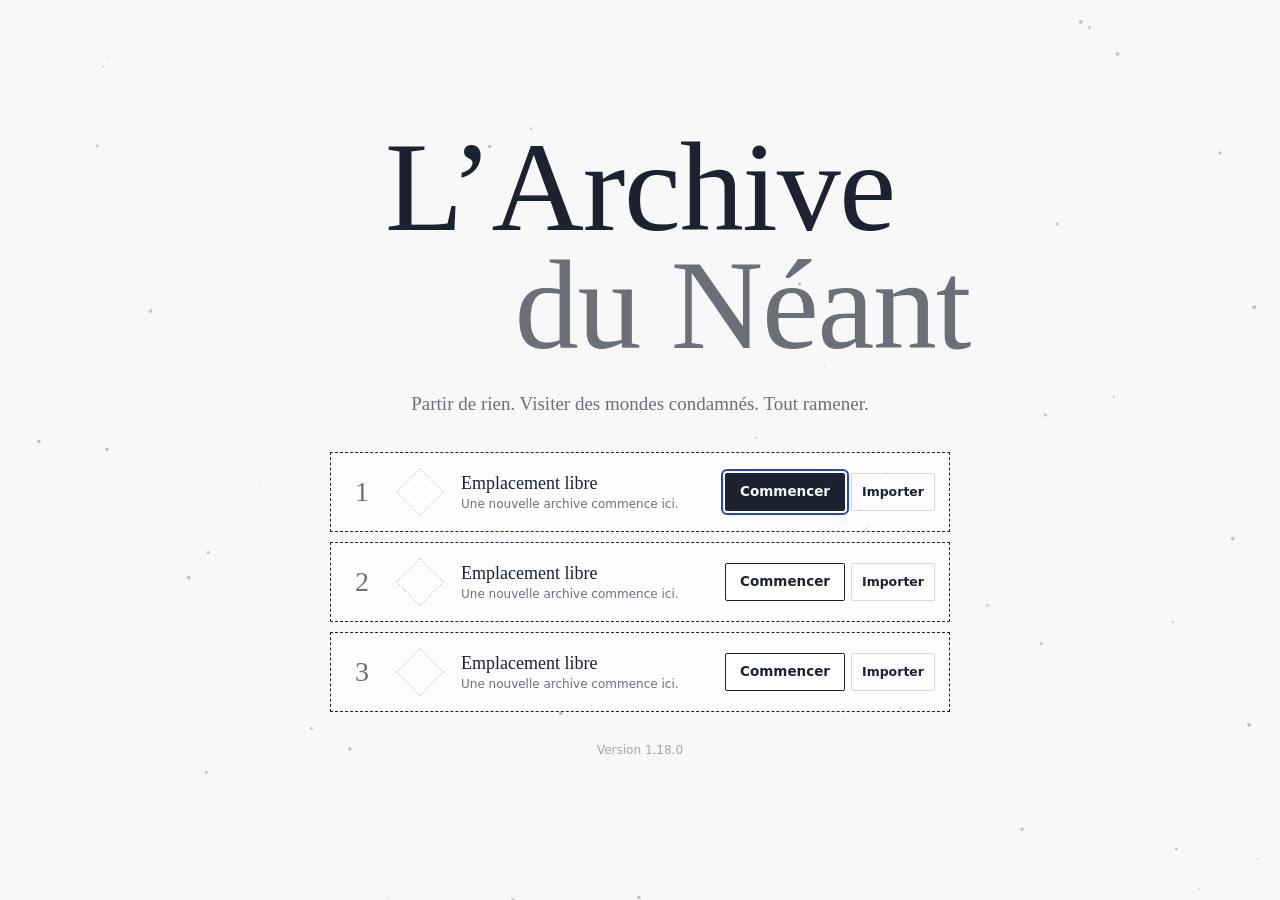
<file: index.html>
<!doctype html>
<html lang="fr">
<head>
  <meta charset="utf-8">
  <meta name="viewport" content="width=device-width, initial-scale=1, viewport-fit=cover">
  <meta name="mobile-web-app-capable" content="yes">
  <meta name="apple-mobile-web-app-capable" content="yes">
  <meta name="apple-mobile-web-app-status-bar-style" content="default">
  <meta name="apple-mobile-web-app-title" content="Archive du Néant">
  <link rel="manifest" href="manifest.webmanifest">
  <link rel="apple-touch-icon" href="icons/apple-touch-icon.png">
  <title>L’Archive du Néant</title>
  <meta name="description" content="Un jeu d’extraction et de collection : explorez des mondes condamnés, capturez leurs créatures et bâtissez votre Archive avant leur destruction.">
  <meta name="theme-color" content="#f7f8f7">
  <link rel="icon" href="data:image/svg+xml,%3Csvg xmlns='http://www.w3.org/2000/svg' viewBox='0 0 64 64'%3E%3Crect width='64' height='64' fill='%23f7f8f7'/%3E%3Crect x='14' y='14' width='36' height='36' fill='none' stroke='%231c2230' stroke-width='3' transform='rotate(12 32 32)'/%3E%3Cpath d='M32 20l7 12-7 12-7-12z' fill='%232346c8'/%3E%3C/svg%3E">
  <link rel="stylesheet" href="css/style.css">
</head>
<body>
  <canvas id="game" aria-label="L’Archive du Néant"></canvas>
  <div id="hud"></div>
  <div id="hurt" aria-hidden="true"></div>
  <div id="toasts" aria-live="polite"></div>
  <div id="ui"></div>
  <noscript><p class="noscript">L’Archive du Néant a besoin de JavaScript pour fonctionner.</p></noscript>

  <!-- Socle -->
  <script src="js/core/ns.js"></script>
  <script src="js/core/rng.js"></script>
  <script src="js/core/prefs.js"></script>
  <script src="js/core/input.js"></script>
  <script src="js/core/audio.js"></script>
  <script src="js/core/music.js"></script>
  <script src="js/core/save.js"></script>
  <!-- Données -->
  <script src="js/data/resources.js"></script>
  <script src="js/data/biomes.js"></script>
  <script src="js/data/creatures.js"></script>
  <script src="js/data/traits.js"></script>
  <script src="js/data/civs.js"></script>
  <script src="js/data/gear.js"></script>
  <script src="js/data/world.js"></script>
  <script src="js/data/cosmos.js"></script>
  <script src="js/data/fauna.js"></script>
  <script src="js/data/beyond.js"></script>
  <script src="js/data/cieux.js"></script>
  <script src="js/data/terres.js"></script>
  <script src="js/data/puissance.js"></script>
  <script src="js/data/nations.js"></script>
  <script src="js/data/noms.js"></script>
  <script src="js/data/recit.js"></script>
  <script src="js/data/aide.js"></script>
  <script src="js/data/colosses.js"></script>
  <script src="js/data/works.js"></script>
  <script src="js/data/base.js"></script>
  <!-- Génération -->
  <script src="js/gen/worldgen.js"></script>
  <script src="js/gen/zonegen.js"></script>
  <script src="js/gen/names.js"></script>
  <!-- Rendu -->
  <script src="js/render/camera.js"></script>
  <script src="js/render/fx.js"></script>
  <script src="js/render/icons.js"></script>
  <script src="js/render/creatureArt.js"></script>
  <script src="js/render/cosmicArt.js"></script>
  <script src="js/render/faunaArt.js"></script>
  <script src="js/render/beyondArt.js"></script>
  <script src="js/render/bestiaireArt.js"></script>
  <script src="js/render/rig.js"></script>
  <script src="js/render/artefactArt.js"></script>
  <script src="js/render/colossusArt.js"></script>
  <script src="js/render/skies.js"></script>
  <script src="js/render/structArt.js"></script>
  <script src="js/render/terrainArt.js"></script>
  <script src="js/render/civArt.js"></script>
  <!-- Jeu -->
  <script src="js/game/profile.js"></script>
  <script src="js/game/shapes.js"></script>
  <script src="js/game/arrange.js"></script>
  <script src="js/render/mosaic.js"></script>
  <script src="js/game/entities.js"></script>
  <script src="js/game/combat.js"></script>
  <script src="js/game/kits.js"></script>
  <script src="js/game/motion.js"></script>
  <script src="js/game/ai.js"></script>
  <script src="js/game/boss.js"></script>
  <script src="js/game/colossus.js"></script>
  <script src="js/game/capture.js"></script>
  <script src="js/game/player.js"></script>
  <script src="js/game/collapse.js"></script>
  <script src="js/game/expedition.js"></script>
  <script src="js/game/cinematic.js"></script>
  <script src="js/game/production.js"></script>
  <script src="js/game/bonds.js"></script>
  <script src="js/game/mounts.js"></script>
  <script src="js/game/abilities.js"></script>
  <script src="js/game/keys.js"></script>
  <script src="js/game/rescue.js"></script>
  <script src="js/game/civs.js"></script>
  <script src="js/game/settlements.js"></script>
  <script src="js/game/cosmic.js"></script>
  <script src="js/game/beyond.js"></script>
  <script src="js/game/cosmos.js"></script>
  <script src="js/game/places.js"></script>
  <script src="js/game/danger.js"></script>
  <script src="js/game/fiche.js"></script>
  <script src="js/game/nations.js"></script>
  <script src="js/game/story.js"></script>
  <script src="js/game/moments.js"></script>
  <script src="js/game/arrivals.js"></script>
  <script src="js/game/search.js"></script>
  <script src="js/game/tutorial.js"></script>
  <script src="js/game/tools.js"></script>
  <script src="js/game/structures.js"></script>
  <script src="js/game/base.js"></script>
  <script src="js/game/events.js"></script>
  <script src="js/game/resume.js"></script>
  <script src="js/game/archive.js"></script>
  <!-- Interface -->
  <script src="js/ui/hud.js"></script>
  <script src="js/ui/panels.js"></script>
  <script src="js/ui/worldmap.js"></script>
  <script src="js/ui/gamepad.js"></script>
  <script src="js/ui/touch.js"></script>
  <script src="js/ui/console.js"></script>
  <script src="js/ui/dialogue.js"></script>
  <script src="js/ui/nationsUI.js"></script>
  <script src="js/ui/storyUI.js"></script>
  <script src="js/ui/tips.js"></script>
  <script src="js/main.js"></script>
</body>
</html>
</file>
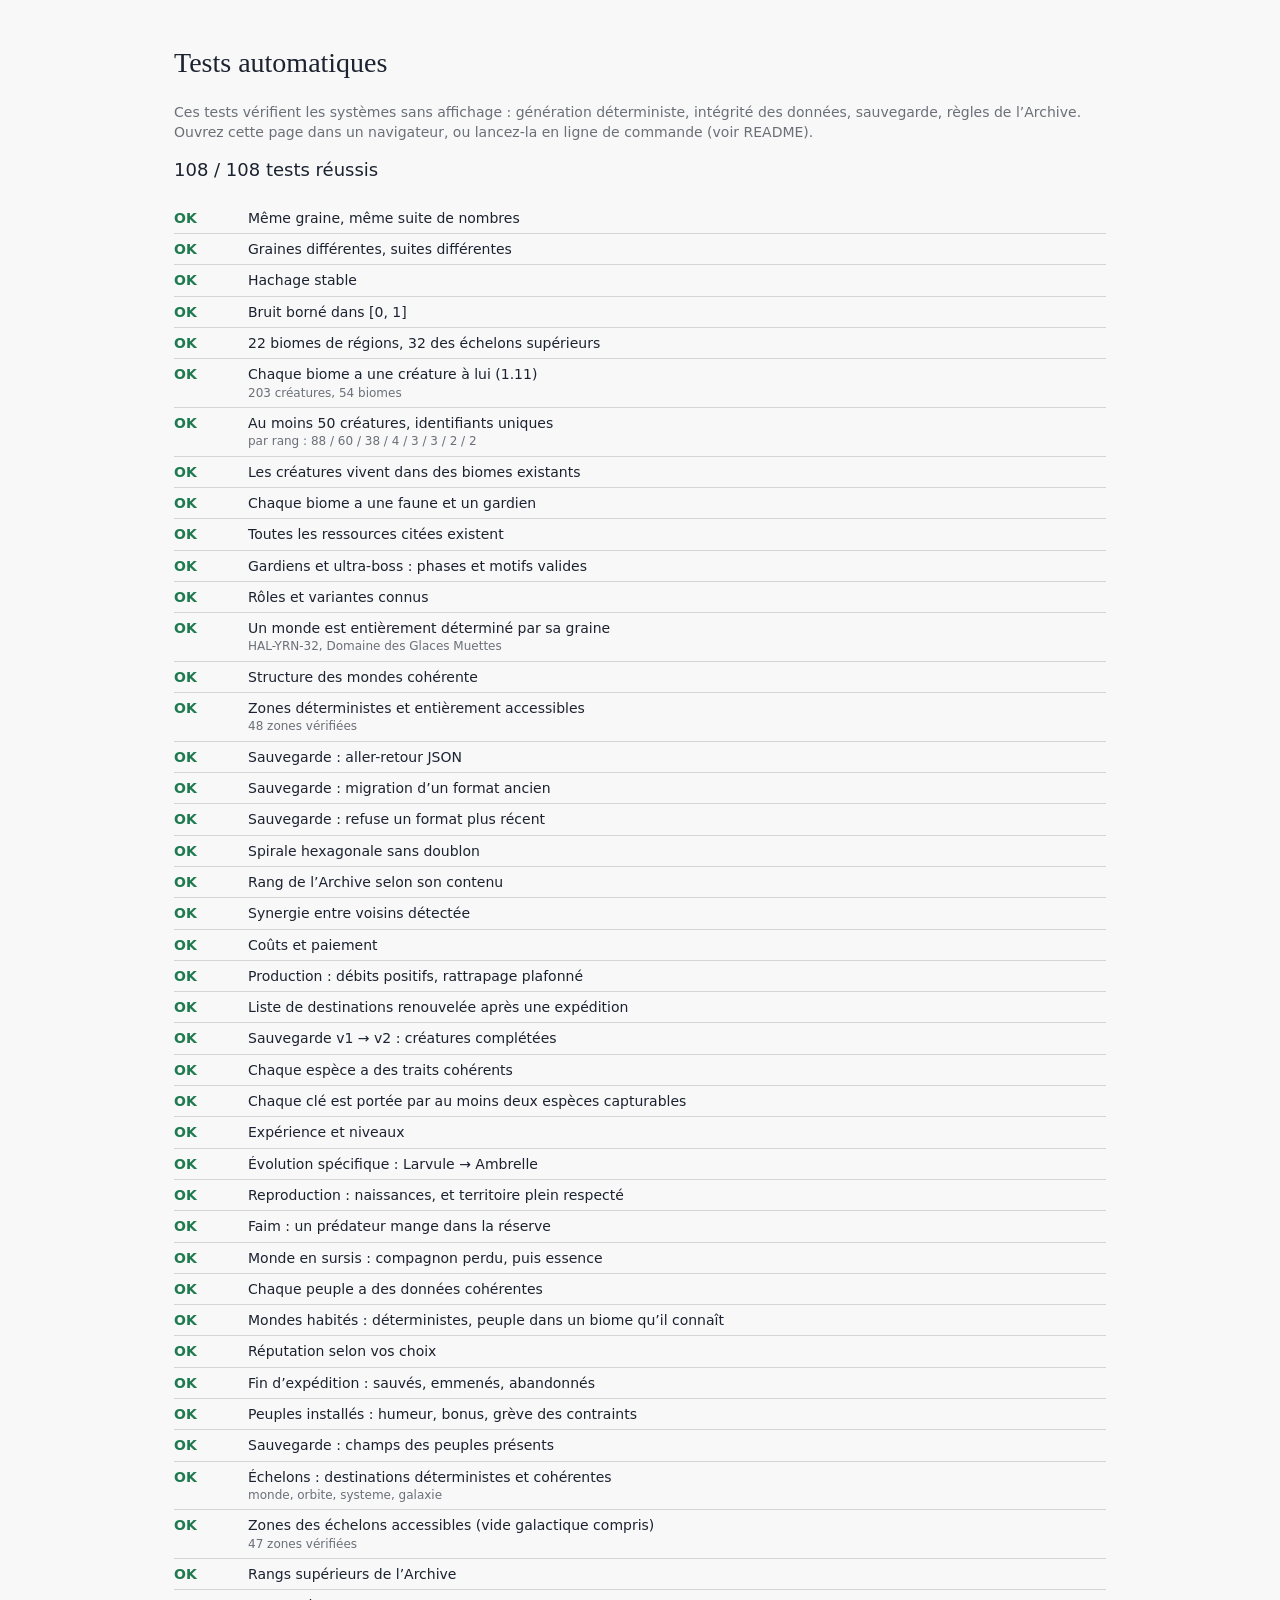
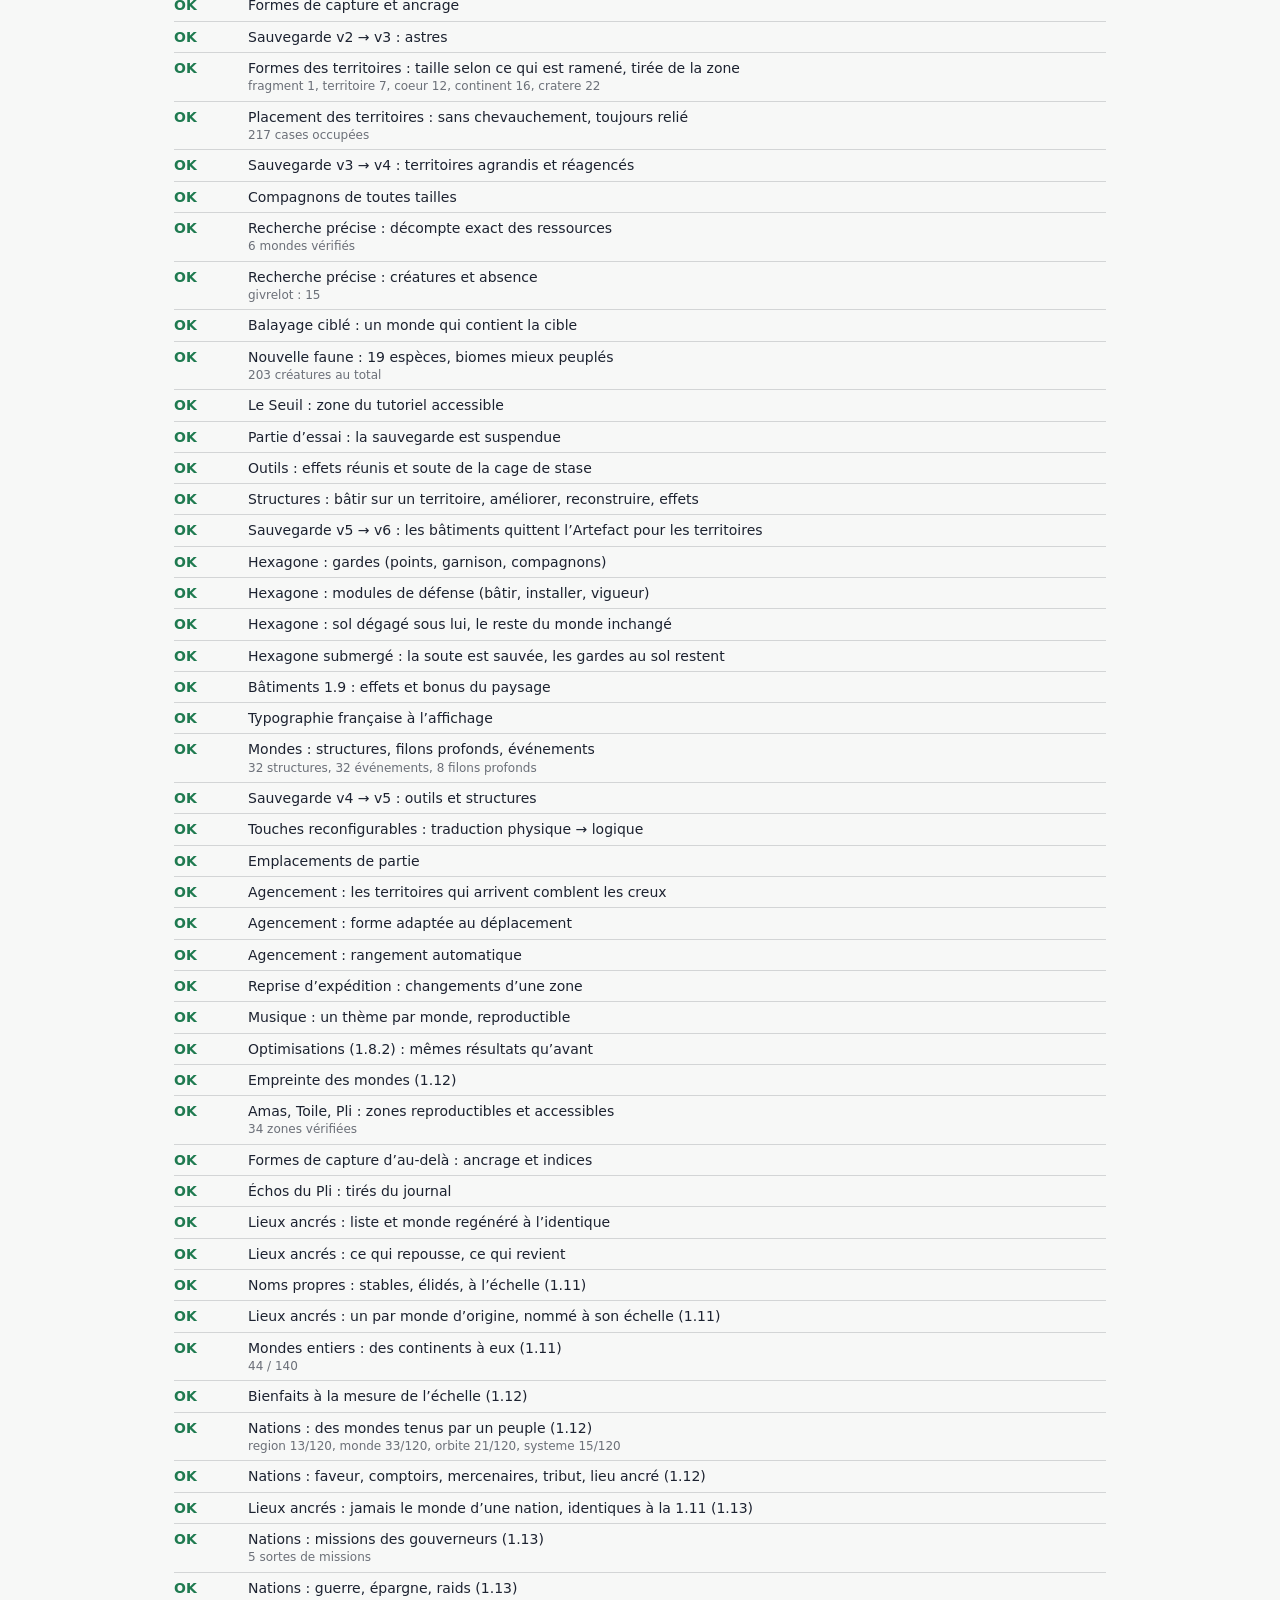
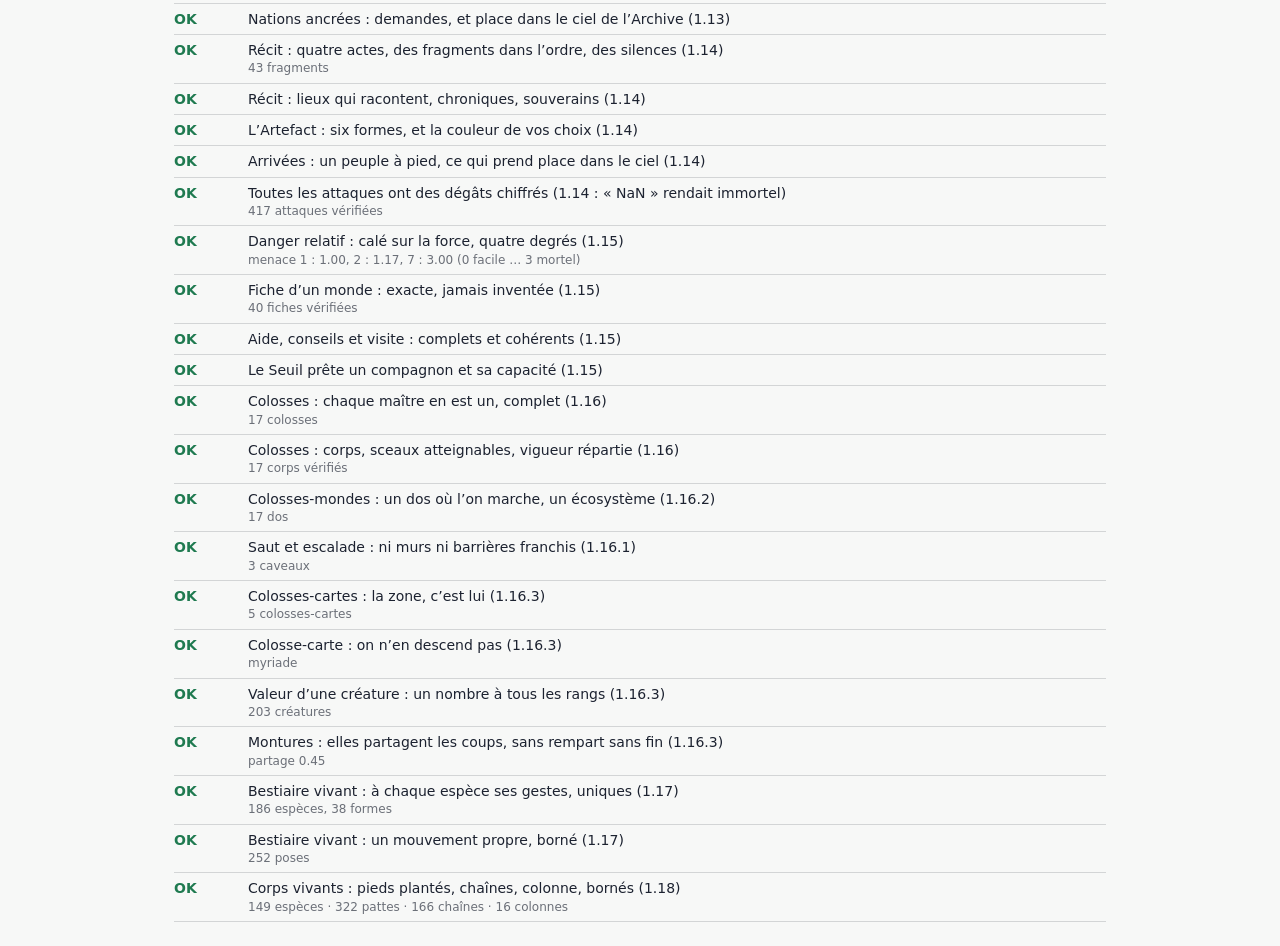
<file: tests/index.html>
<!doctype html>
<html lang="fr">
<head>
  <meta charset="utf-8">
  <meta name="viewport" content="width=device-width, initial-scale=1">
  <title>Tests — L’Archive du Néant</title>
  <link rel="stylesheet" href="../css/style.css">
  <style>
    html, body { overflow: auto; height: auto; }
    body { padding: 24px; max-width: 980px; margin: 0 auto; }
    h1 { font-family: var(--serif); font-weight: 400; }
    .t { display: flex; gap: 10px; padding: 5px 0; border-bottom: 1px solid var(--line); }
    .t b { width: 64px; flex: none; }
    .ok b { color: var(--good); }
    .ko b { color: var(--stamp); }
    .t small { color: var(--ink-2); display: block; }
    #summary { font-size: 18px; margin: 10px 0 20px; }
  </style>
</head>
<body>
  <h1>Tests automatiques</h1>
  <p class="muted">Ces tests vérifient les systèmes sans affichage : génération déterministe, intégrité des données, sauvegarde, règles de l’Archive. Ouvrez cette page dans un navigateur, ou lancez-la en ligne de commande (voir README).</p>
  <div id="summary">En cours…</div>
  <div id="list"></div>

  <script src="../js/core/ns.js"></script>
  <script src="../js/core/rng.js"></script>
  <script src="../js/core/prefs.js"></script>
  <script src="../js/core/input.js"></script>
  <script src="../js/core/save.js"></script>
  <script src="../js/render/camera.js"></script>
  <script src="../js/render/skies.js"></script>
  <script src="../js/core/audio.js"></script>
  <script src="../js/core/music.js"></script>
  <script src="../js/data/resources.js"></script>
  <script src="../js/data/biomes.js"></script>
  <script src="../js/data/creatures.js"></script>
  <script src="../js/data/traits.js"></script>
  <script src="../js/data/civs.js"></script>
  <script src="../js/data/gear.js"></script>
  <script src="../js/data/world.js"></script>
  <script src="../js/data/cosmos.js"></script>
  <script src="../js/data/fauna.js"></script>
  <script src="../js/data/beyond.js"></script>
  <script src="../js/data/cieux.js"></script>
  <script src="../js/data/terres.js"></script>
  <script src="../js/data/puissance.js"></script>
  <script src="../js/data/nations.js"></script>
  <script src="../js/data/noms.js"></script>
  <script src="../js/data/recit.js"></script>
  <script src="../js/data/aide.js"></script>
  <script src="../js/data/colosses.js"></script>
  <script src="../js/data/works.js"></script>
  <script src="../js/data/base.js"></script>
  <script src="../js/gen/worldgen.js"></script>
  <script src="../js/gen/zonegen.js"></script>
  <script src="../js/gen/names.js"></script>
  <script src="../js/game/entities.js"></script>
  <script src="../js/game/profile.js"></script>
  <script src="../js/game/shapes.js"></script>
  <script src="../js/game/arrange.js"></script>
  <script src="../js/game/production.js"></script>
  <script src="../js/game/bonds.js"></script>
  <script src="../js/game/rescue.js"></script>
  <script src="../js/game/civs.js"></script>
  <script src="../js/game/settlements.js"></script>
  <script src="../js/game/boss.js"></script>
  <script src="../js/game/kits.js"></script>
  <script src="../js/game/motion.js"></script>
  <script src="../js/render/rig.js"></script>
  <script src="../js/game/colossus.js"></script>
  <script src="../js/game/cosmic.js"></script>
  <script src="../js/game/beyond.js"></script>
  <script src="../js/game/cosmos.js"></script>
  <script src="../js/game/places.js"></script>
  <script src="../js/game/danger.js"></script>
  <script src="../js/game/fiche.js"></script>
  <script src="../js/game/nations.js"></script>
  <script src="../js/game/story.js"></script>
  <script src="../js/game/arrivals.js"></script>
  <script src="../js/game/search.js"></script>
  <script src="../js/game/tutorial.js"></script>
  <script src="../js/game/tools.js"></script>
  <script src="../js/game/structures.js"></script>
  <script src="../js/game/base.js"></script>
  <script src="../js/game/mounts.js"></script>
  <script src="../js/game/events.js"></script>
  <script src="../js/game/resume.js"></script>
  <script src="tests.js"></script>
</body>
</html>
</file>
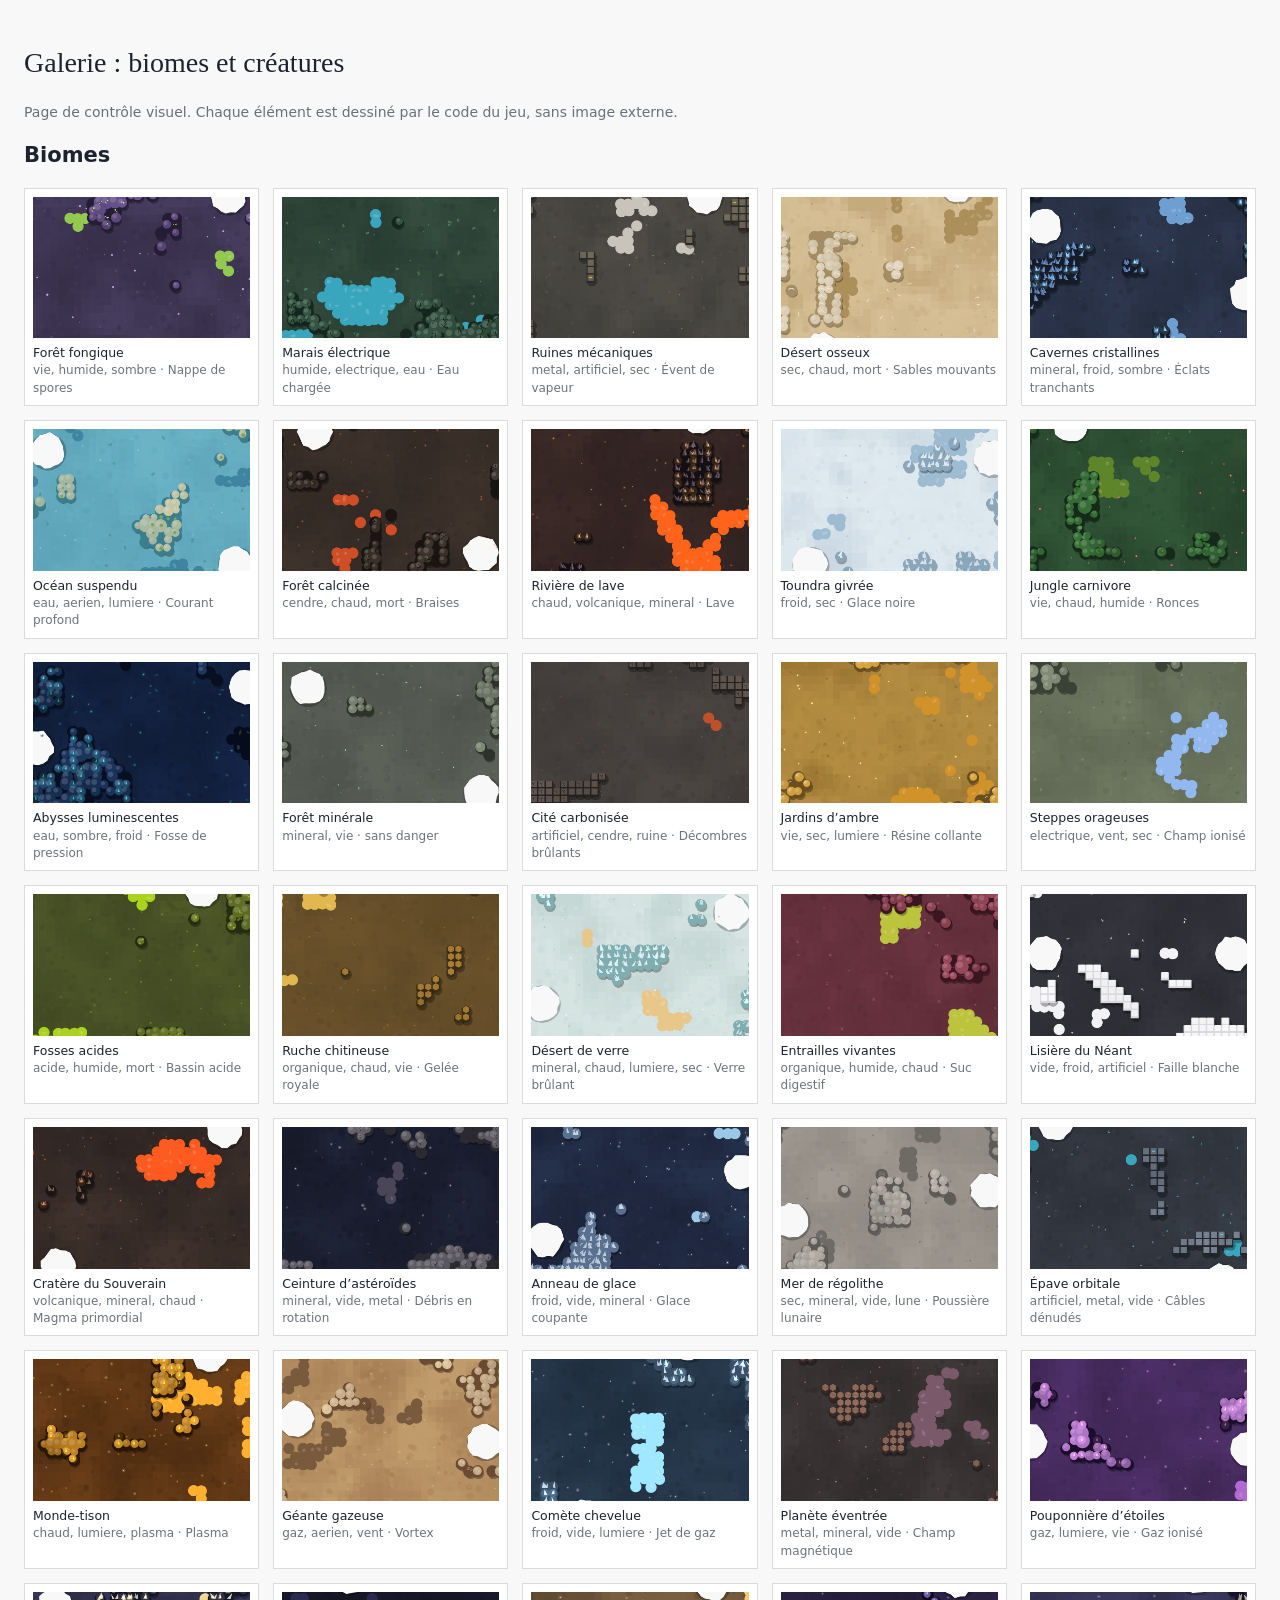
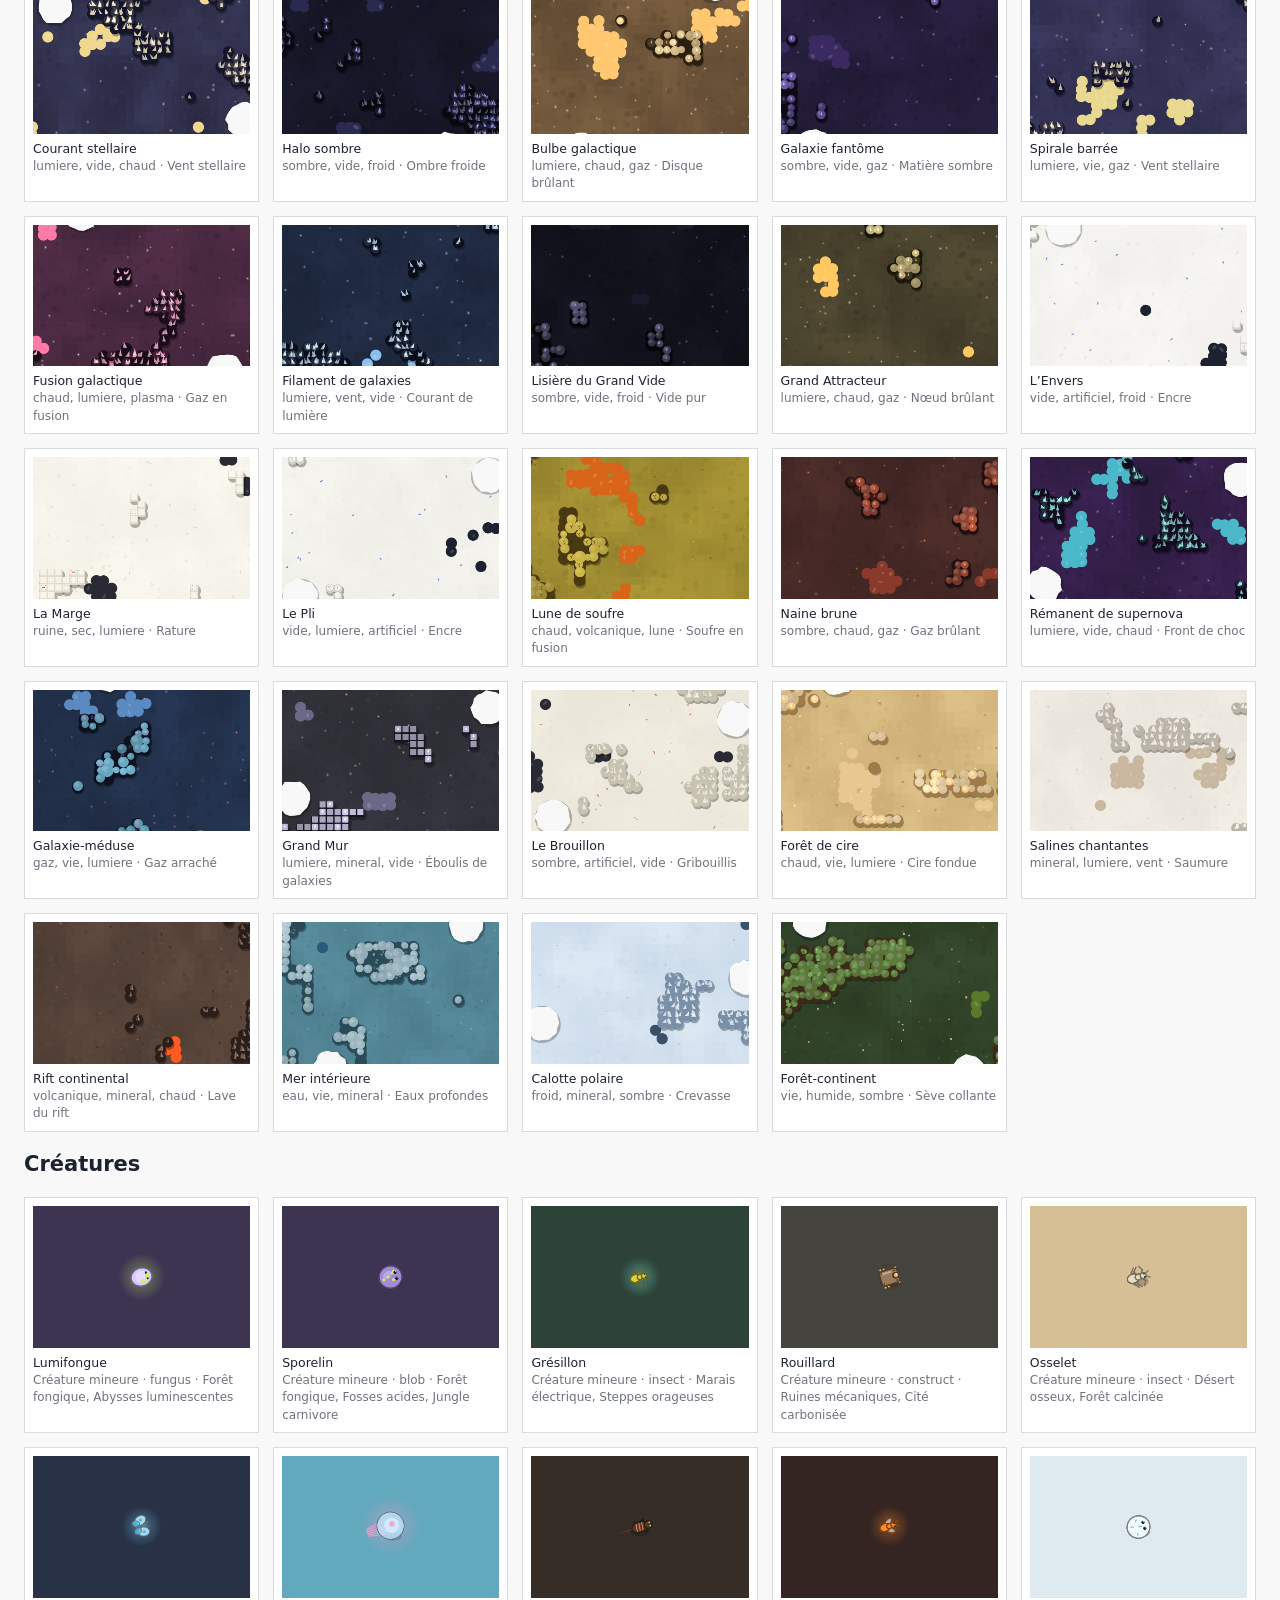
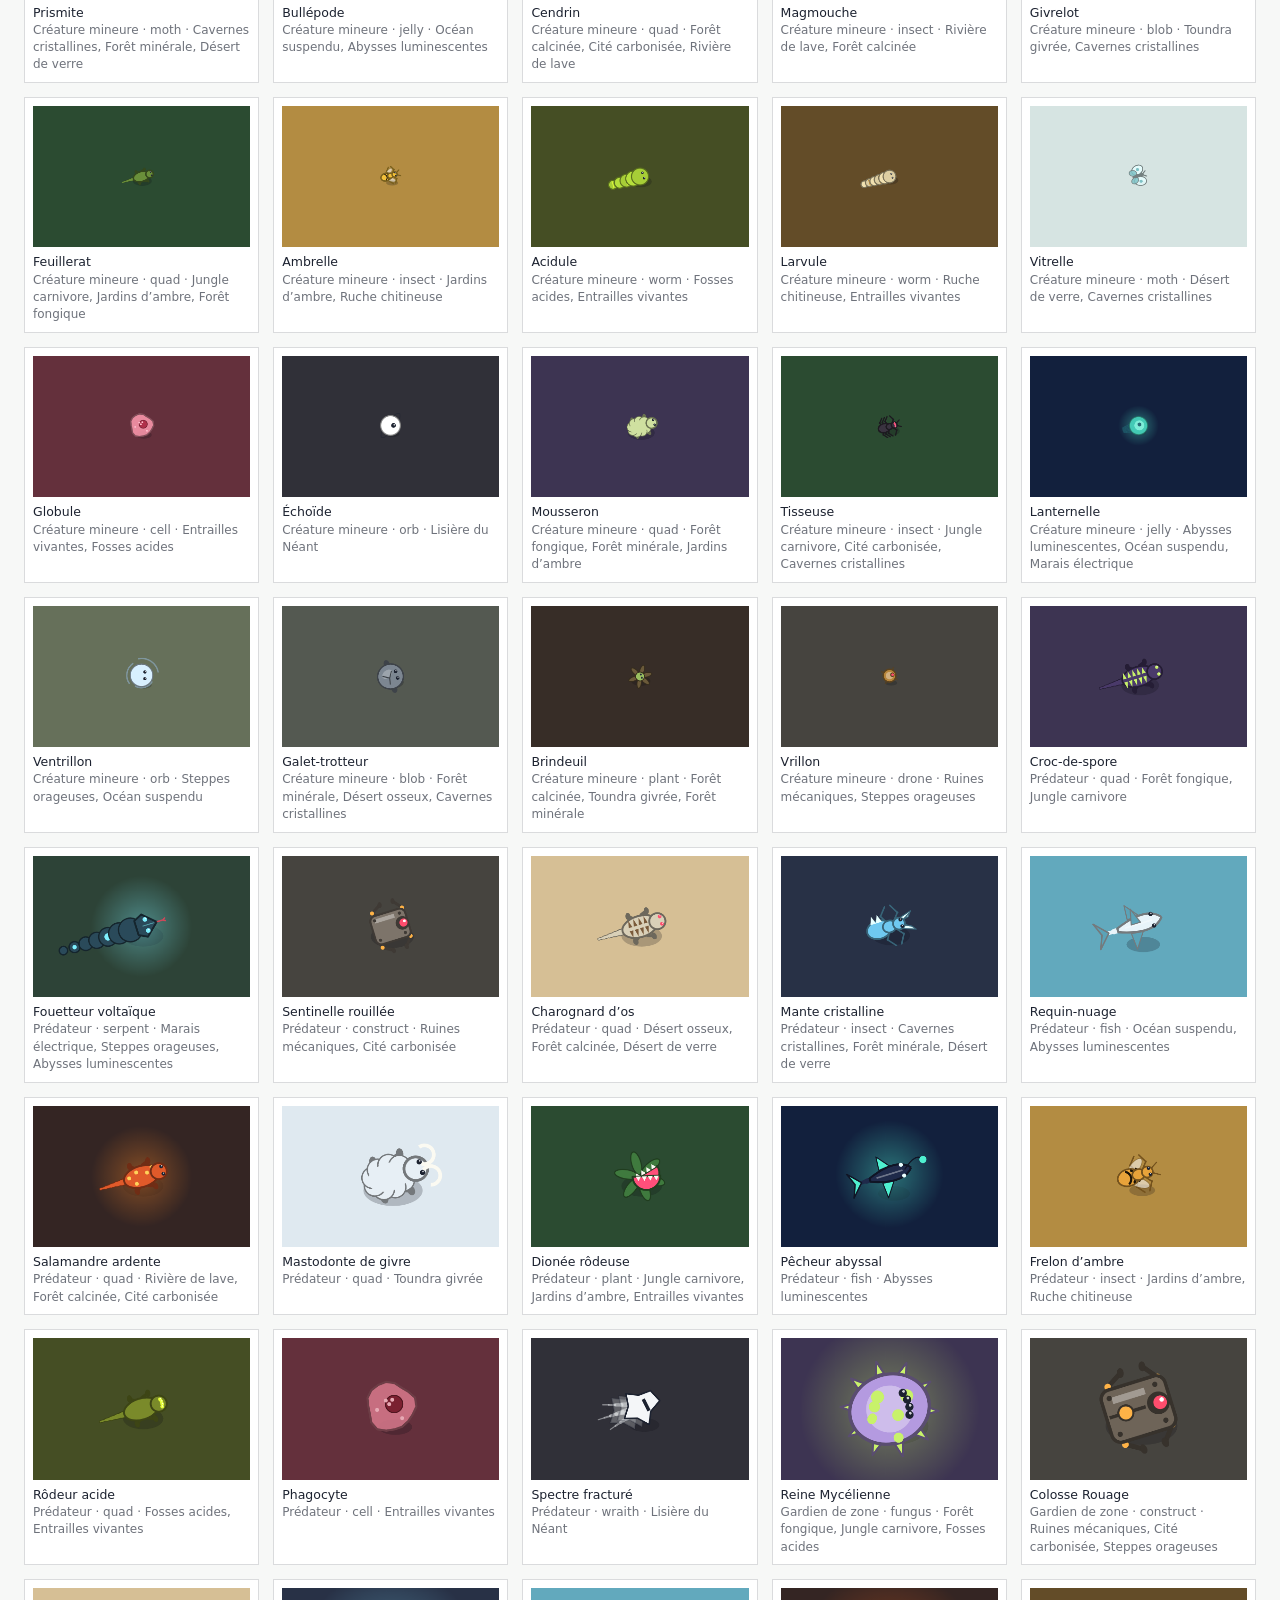
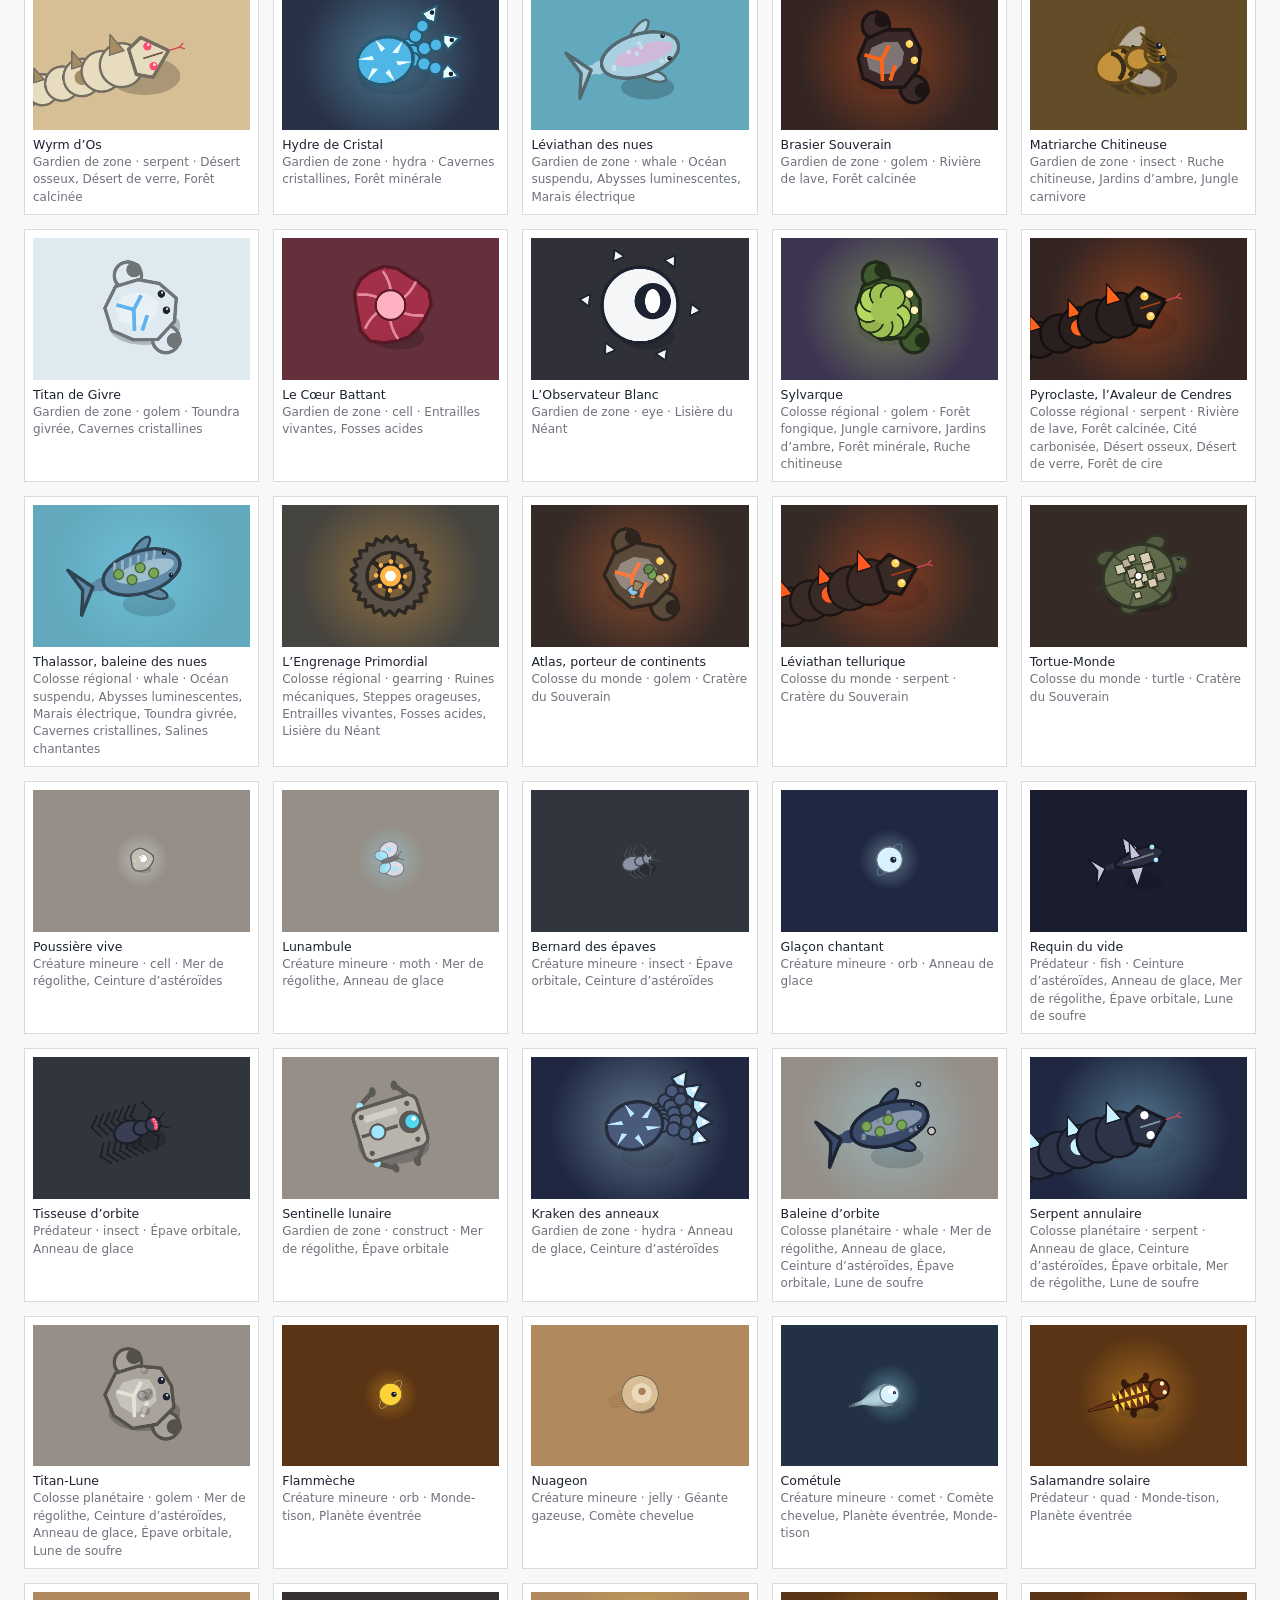
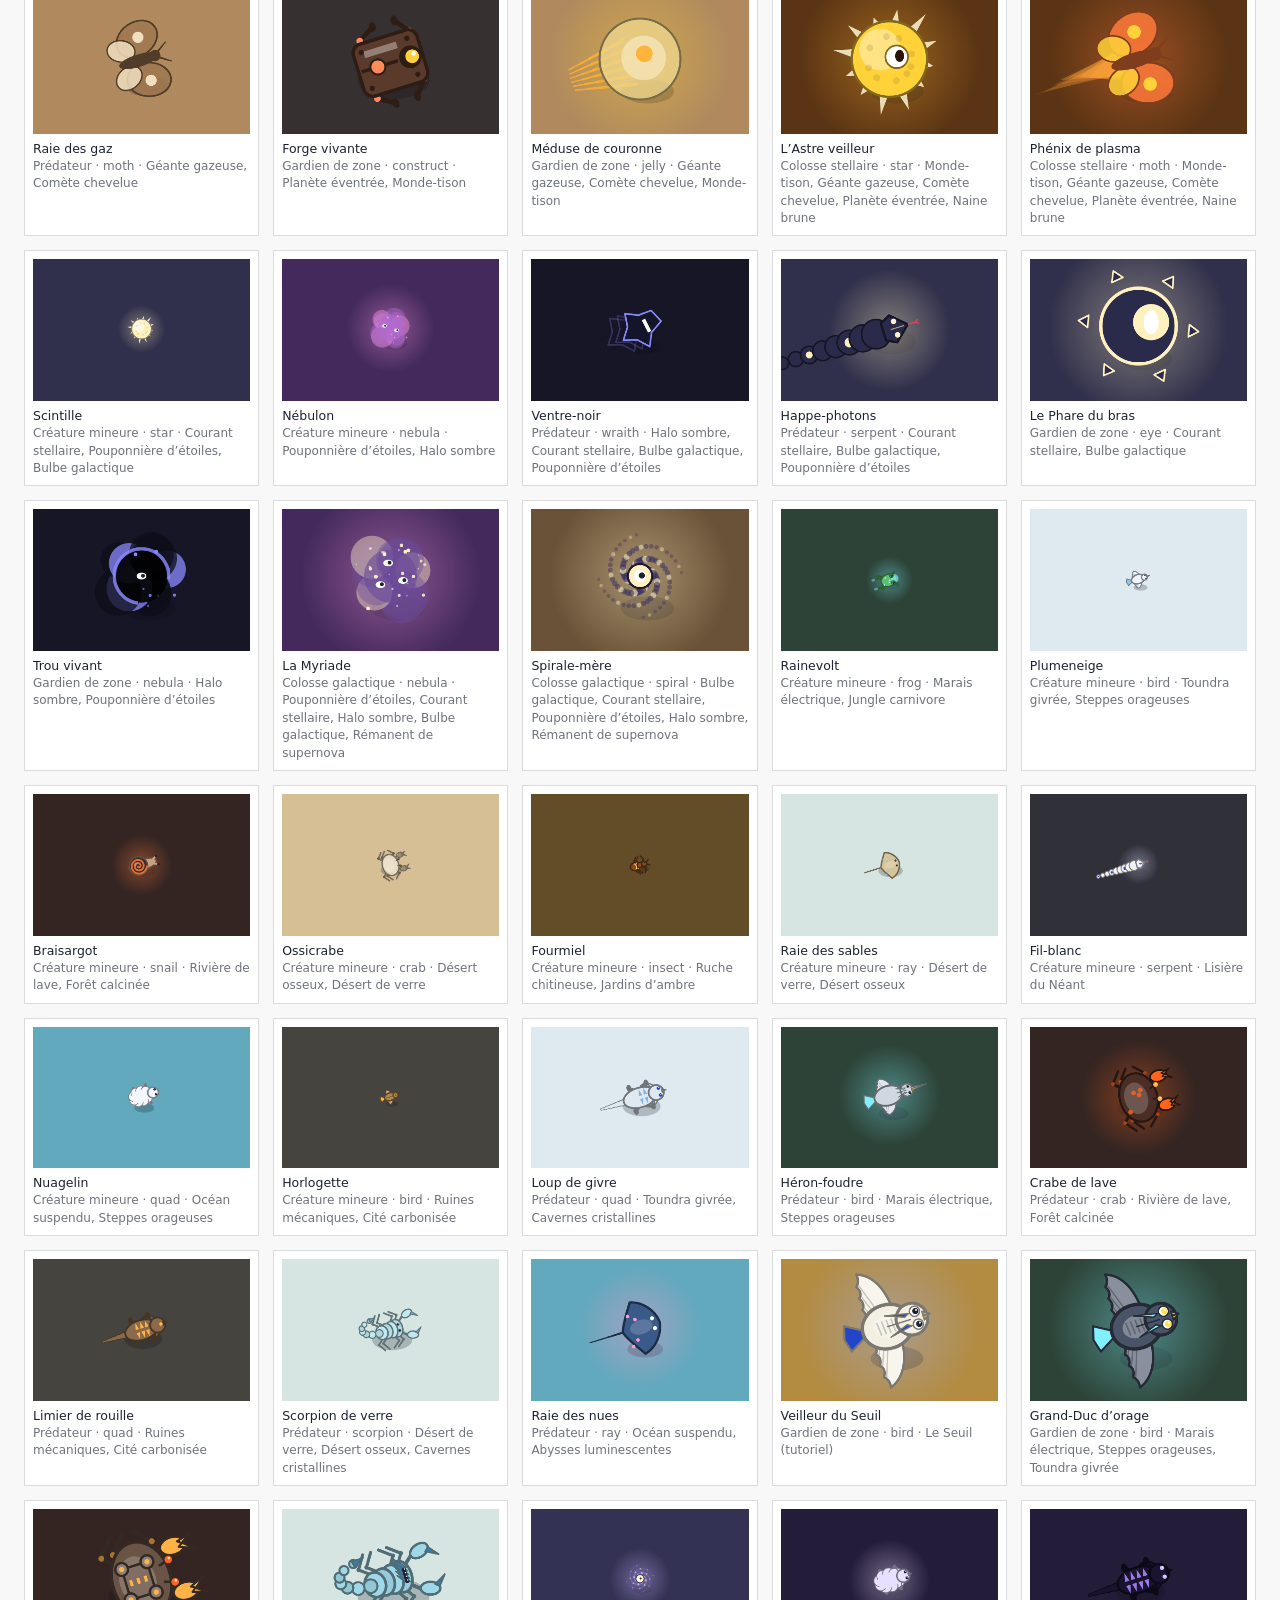
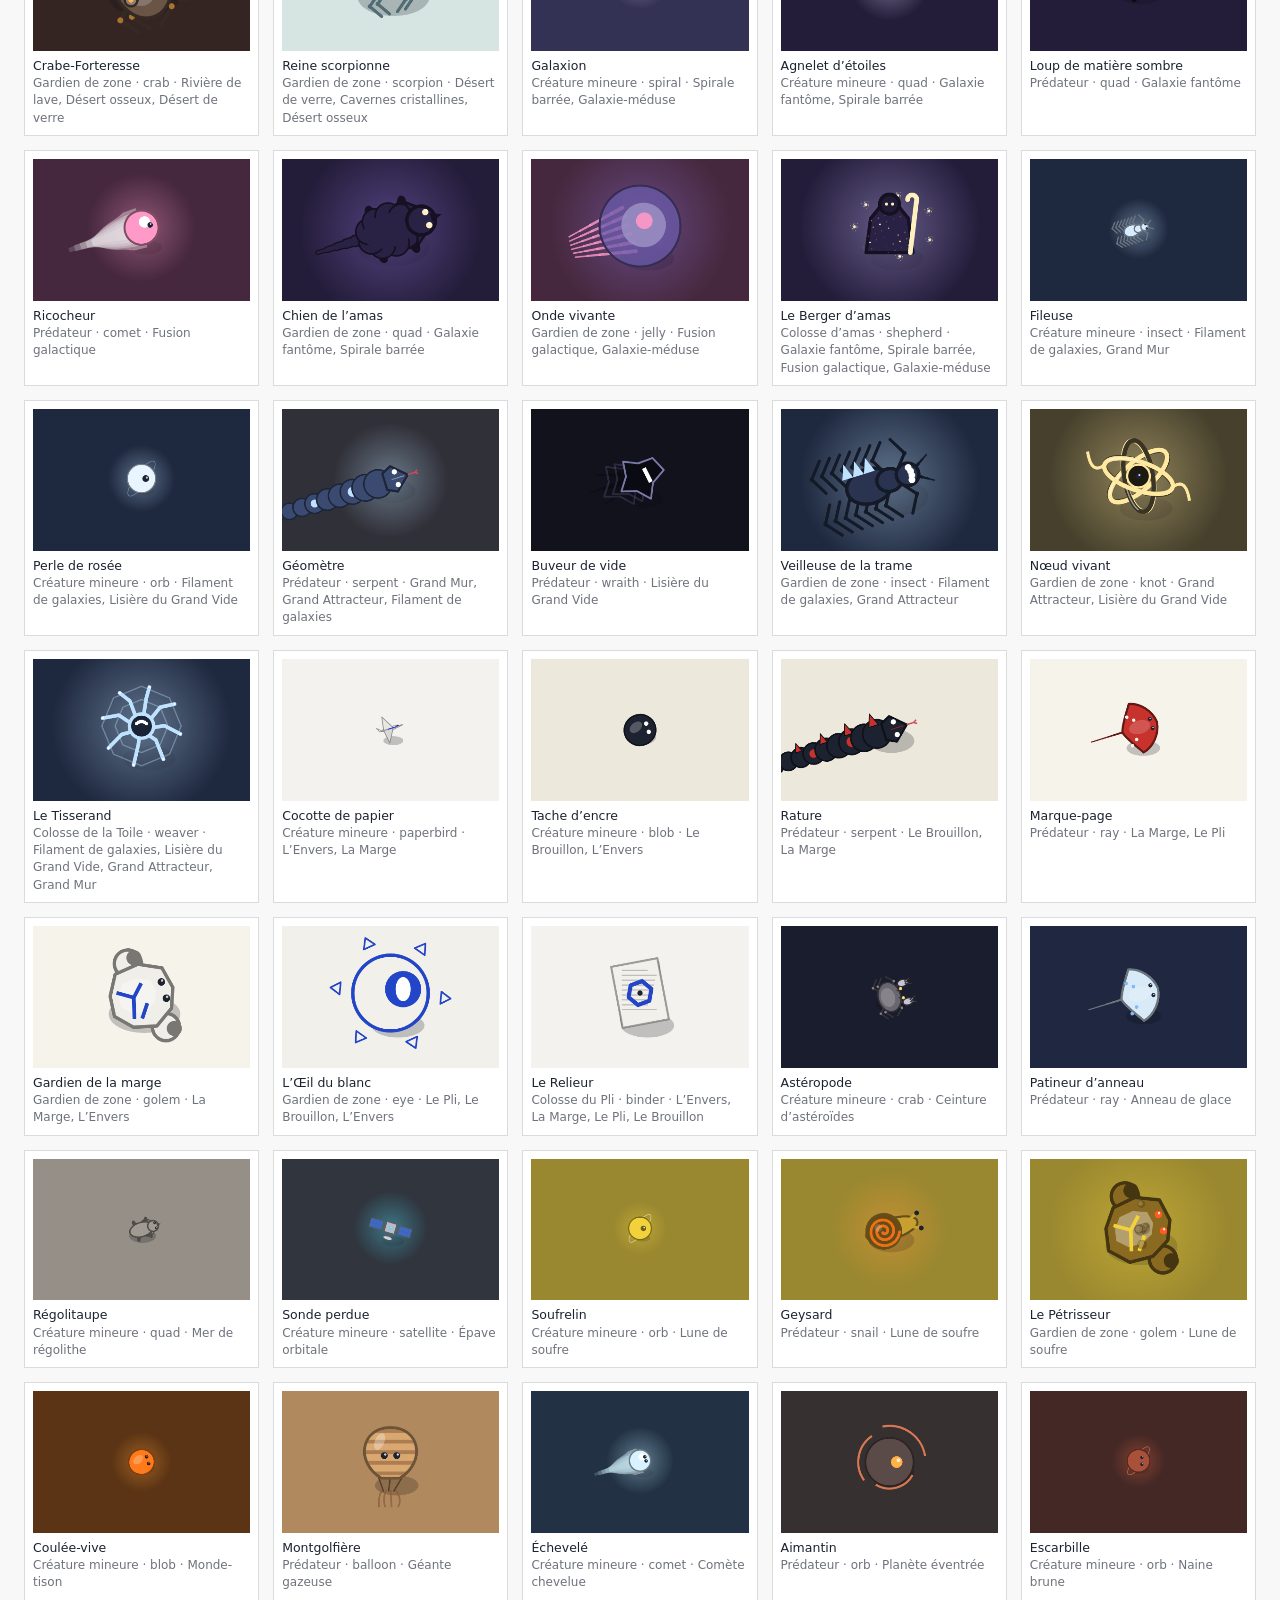
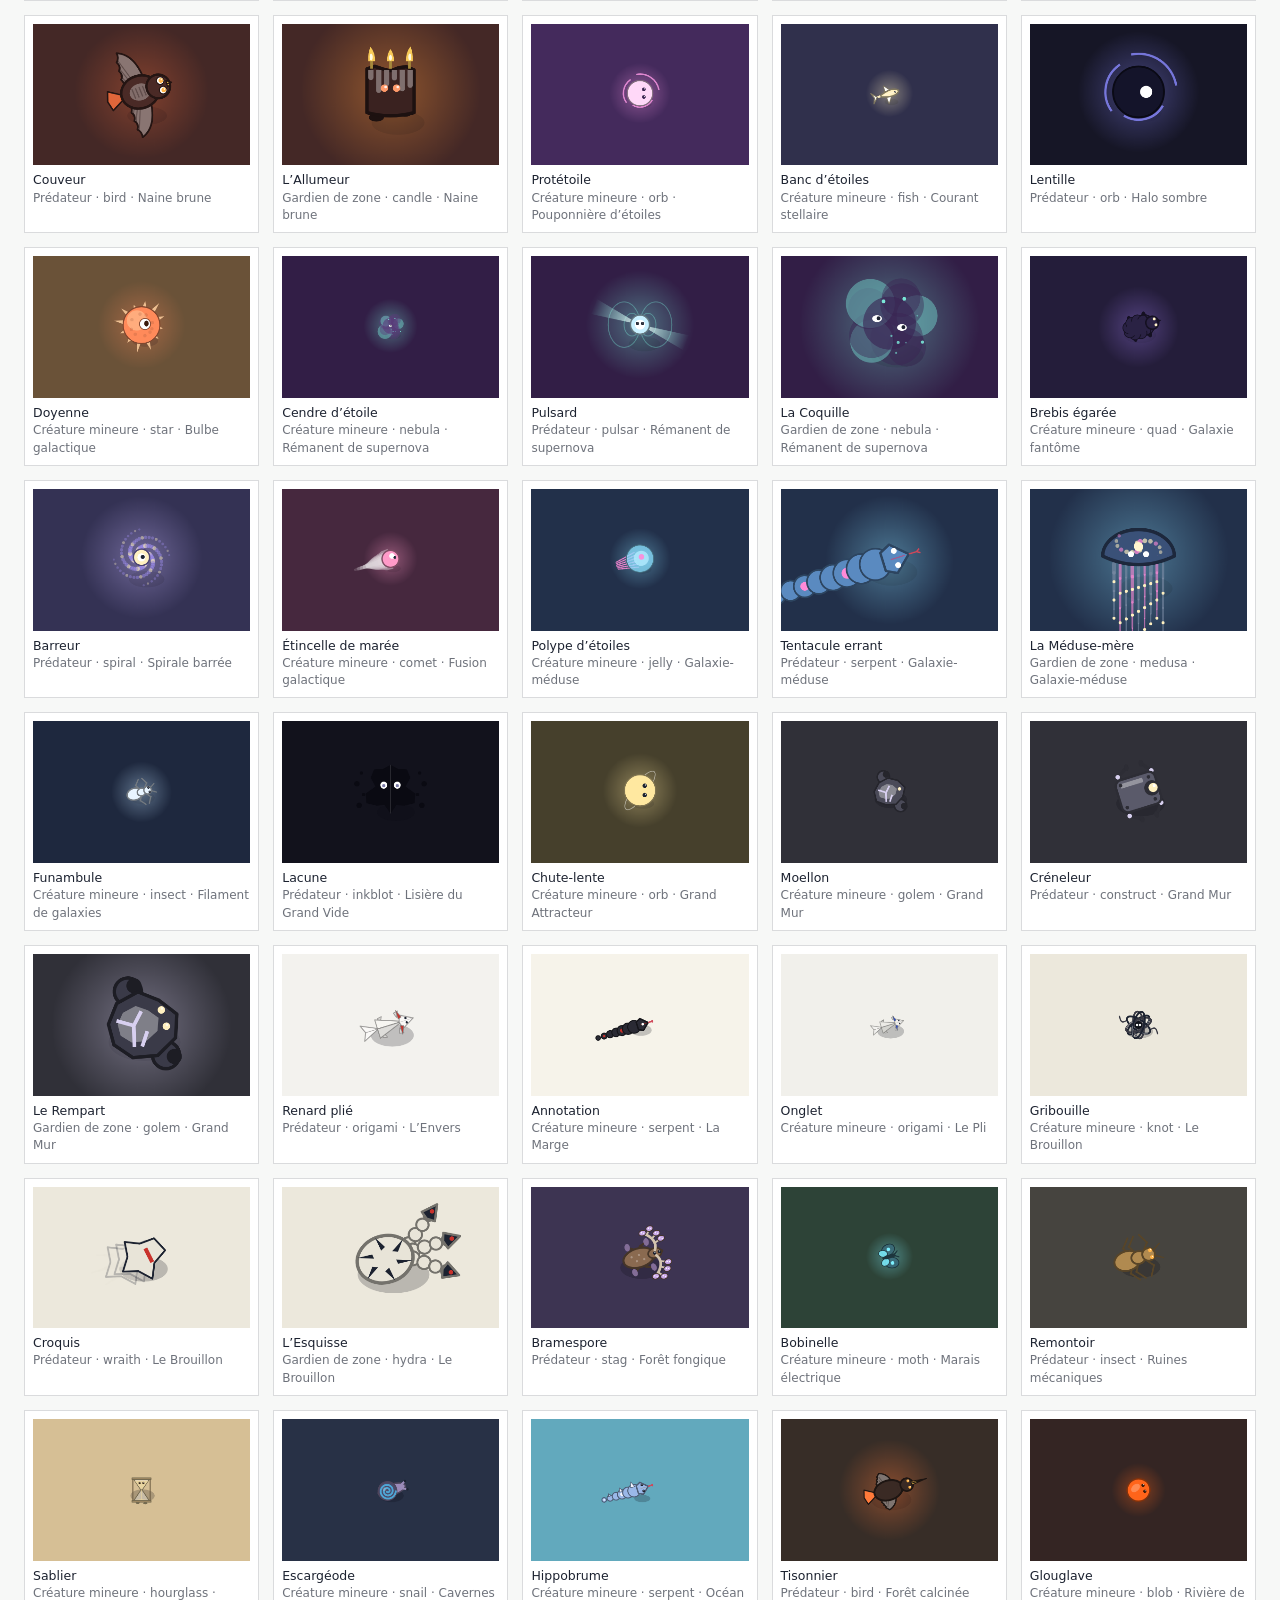
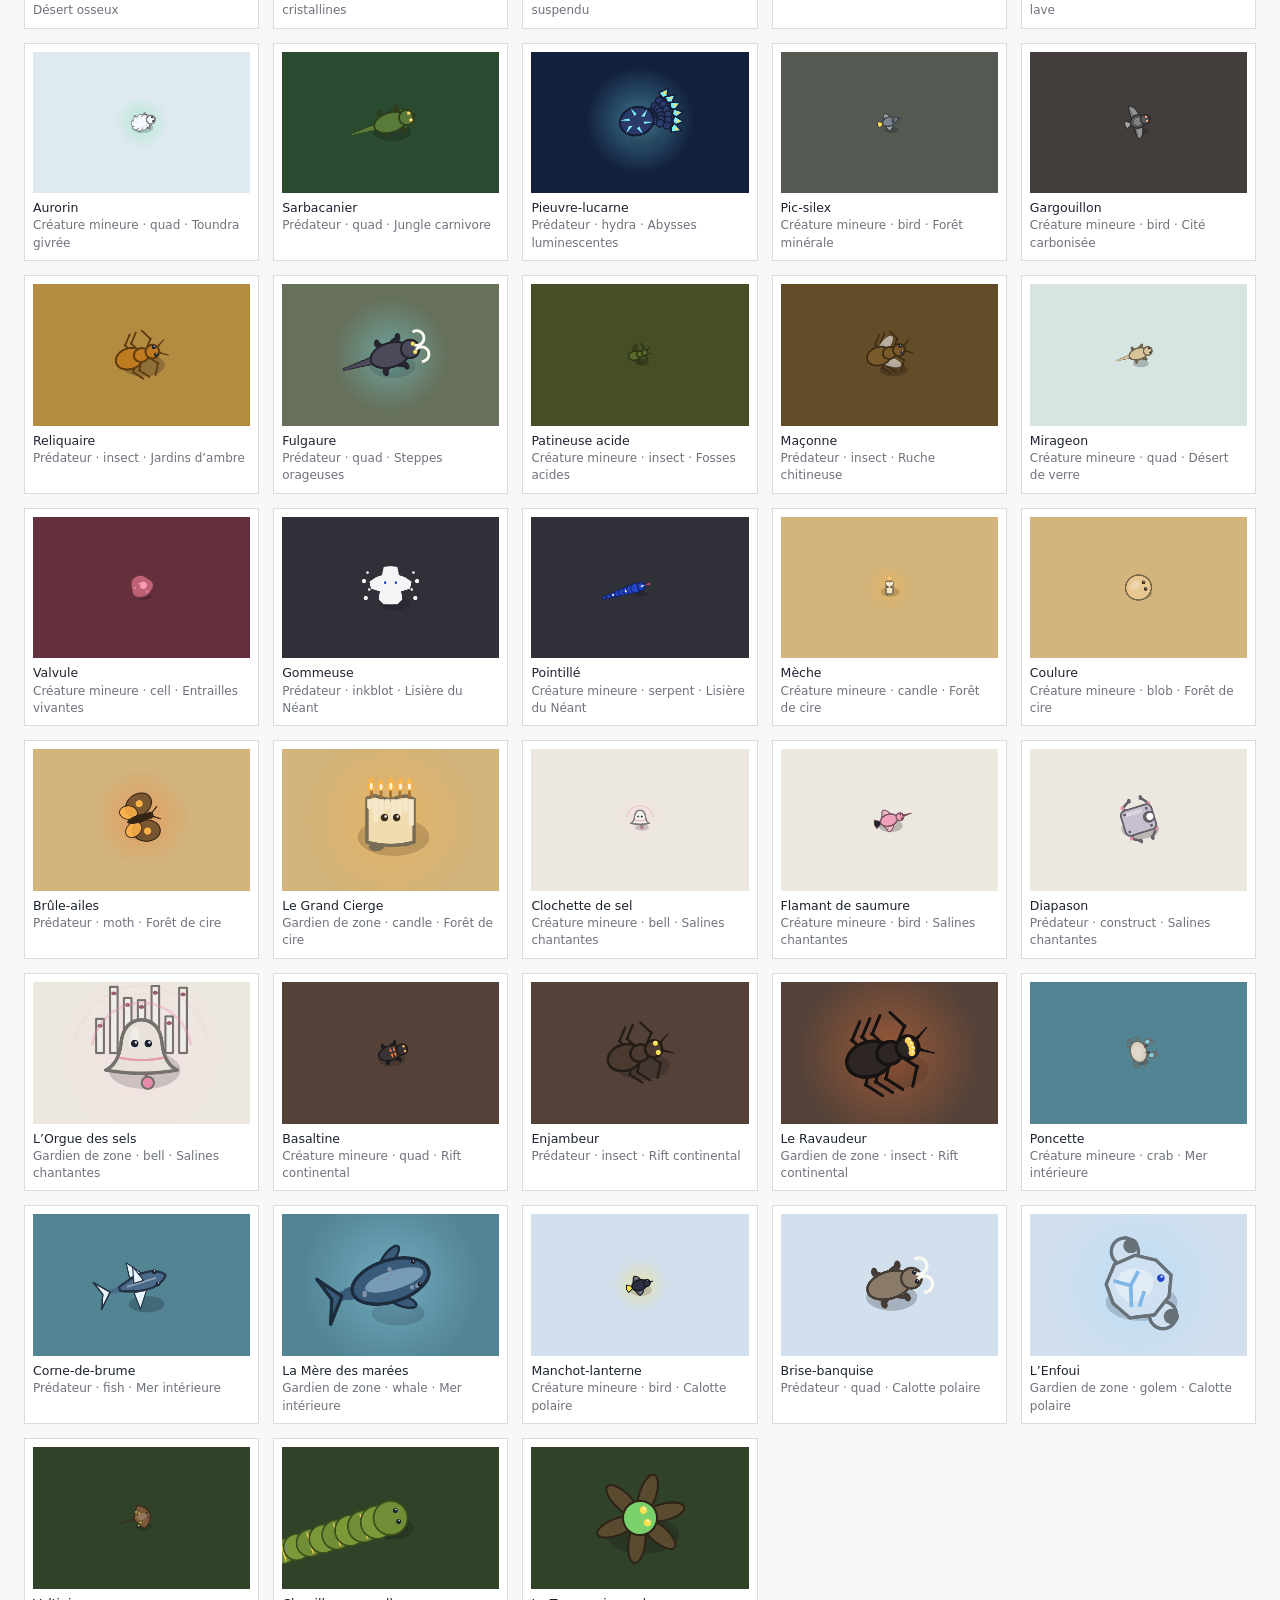
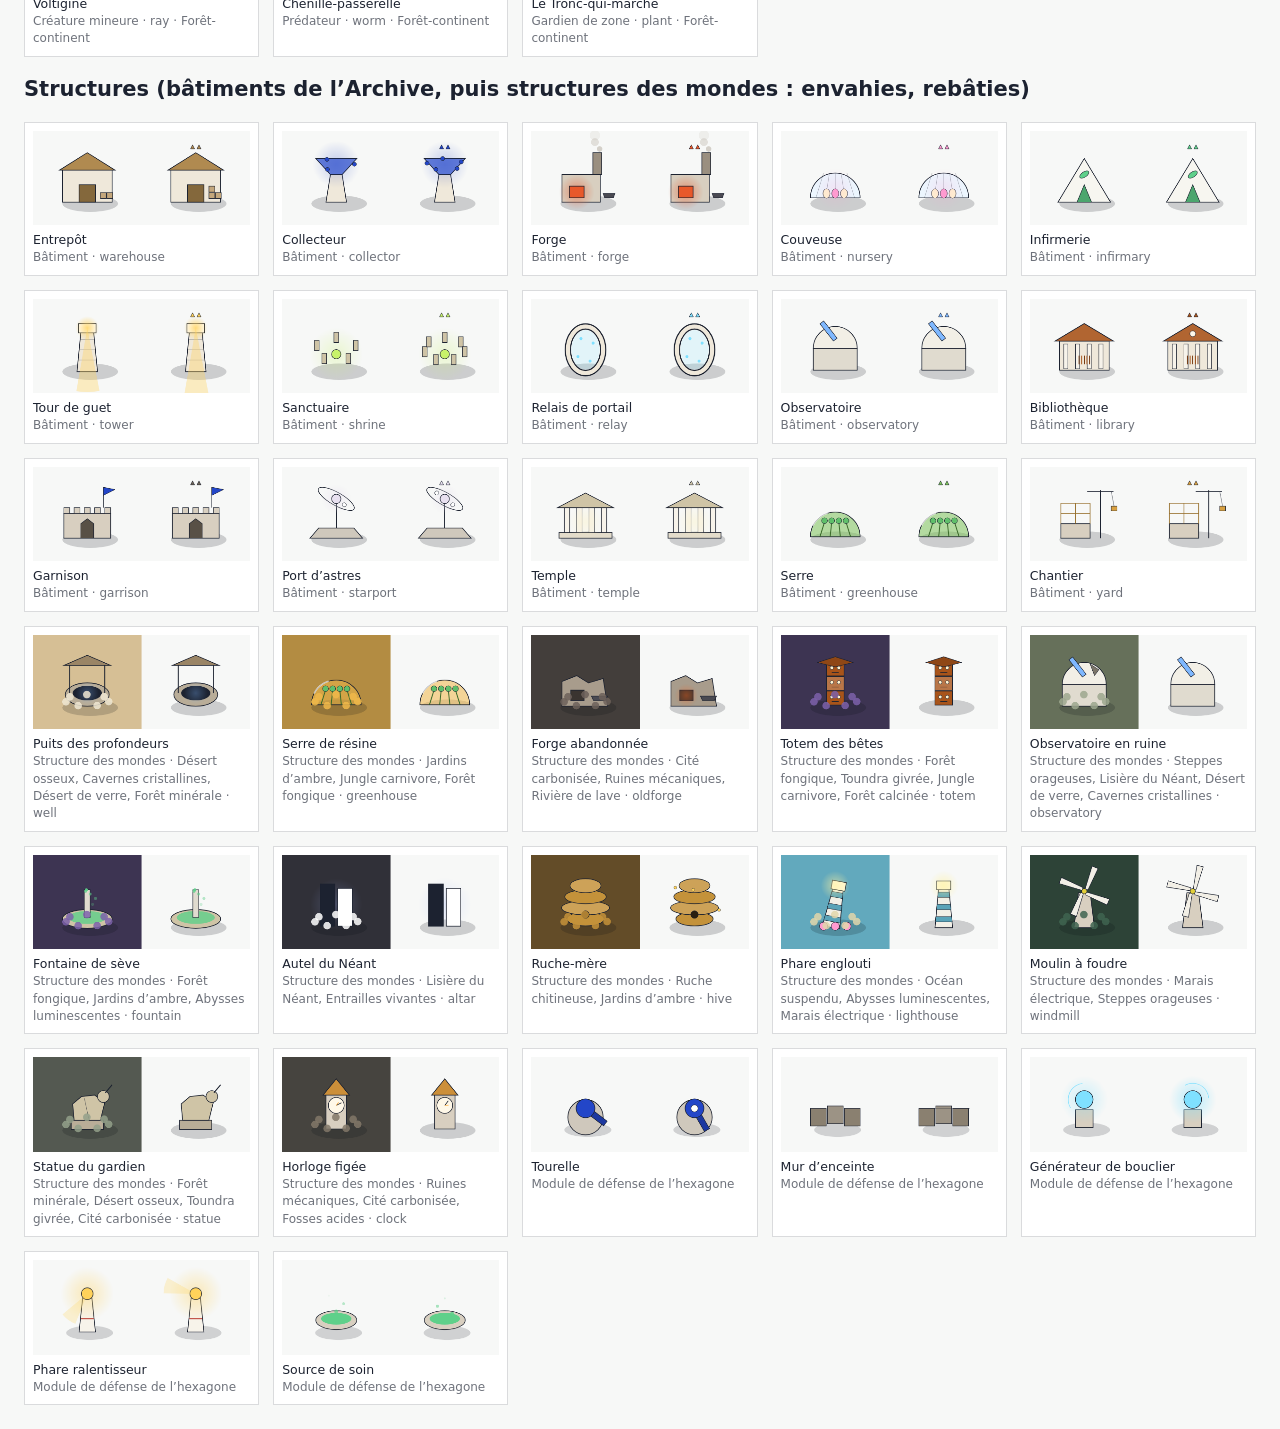
<file: tests/gallery.html>
<!doctype html>
<html lang="fr">
<head>
  <meta charset="utf-8">
  <meta name="viewport" content="width=device-width, initial-scale=1">
  <title>Galerie des assets</title>
  <link rel="stylesheet" href="../css/style.css">
  <style>
    html, body { overflow: auto; height: auto; }
    body { padding: 24px; }
    h1 { font-family: var(--serif); font-weight: 400; }
    .grid { display: grid; grid-template-columns: repeat(auto-fill, minmax(230px, 1fr)); gap: 14px; }
    figure { margin: 0; border: 1px solid var(--line); background: #fff; padding: 8px; }
    figure canvas { display: block; width: 100%; }
    figcaption { font-size: 12.5px; margin-top: 6px; }
    figcaption small { display: block; color: var(--ink-2); }
  </style>
</head>
<body>
  <h1>Galerie : biomes et créatures</h1>
  <p class="muted">Page de contrôle visuel. Chaque élément est dessiné par le code du jeu, sans image externe.</p>
  <h2>Biomes</h2>
  <div class="grid" id="biomes"></div>
  <h2>Créatures</h2>
  <div class="grid" id="creatures"></div>
  <h2>Structures (bâtiments de l’Archive, puis structures des mondes : envahies, rebâties)</h2>
  <div class="grid" id="structures"></div>
  <script src="../js/core/ns.js"></script>
  <script src="../js/core/rng.js"></script>
  <script src="../js/data/resources.js"></script>
  <script src="../js/data/biomes.js"></script>
  <script src="../js/data/creatures.js"></script>
  <script src="../js/data/traits.js"></script>
  <script src="../js/data/civs.js"></script>
  <script src="../js/data/gear.js"></script>
  <script src="../js/data/world.js"></script>
  <script src="../js/data/cosmos.js"></script>
  <script src="../js/data/fauna.js"></script>
  <script src="../js/data/beyond.js"></script>
  <script src="../js/data/cieux.js"></script>
  <script src="../js/data/terres.js"></script>
  <script src="../js/data/puissance.js"></script>
  <script src="../js/data/nations.js"></script>
  <script src="../js/data/noms.js"></script>
  <script src="../js/data/recit.js"></script>
  <script src="../js/data/aide.js"></script>
  <script src="../js/data/colosses.js"></script>
  <script src="../js/data/works.js"></script>
  <script src="../js/data/base.js"></script>
  <script src="../js/gen/worldgen.js"></script>
  <script src="../js/gen/zonegen.js"></script>
  <script src="../js/gen/names.js"></script>
  <script src="../js/render/icons.js"></script>
  <script src="../js/render/creatureArt.js"></script>
  <script src="../js/render/cosmicArt.js"></script>
  <script src="../js/render/faunaArt.js"></script>
  <script src="../js/render/beyondArt.js"></script>
  <script src="../js/render/bestiaireArt.js"></script>
  <script src="../js/render/rig.js"></script>
  <script src="../js/render/artefactArt.js"></script>
  <script src="../js/render/colossusArt.js"></script>
  <script src="../js/render/structArt.js"></script>
  <script src="../js/render/terrainArt.js"></script>
  <script src="../js/game/profile.js"></script>
  <script src="../js/game/shapes.js"></script>
  <script>
    (function () {
      const D = AN.Data, h = AN.h;
      const biomes = document.getElementById('biomes');
      D.BIOMES.forEach((b, i) => {
        // monde factice d'une seule zone pour rendre un échantillon de terrain
        const world = { seed: 1000 + i, zones: [{ biome: b.id, mix: null, name: b.name, guardian: 'reine_mycelienne' }], heart: { biome: b.id, guardian: 'sylvarque' }, tiles: 40, density: 1, threat: 3, rule: 'aucune', anomaly: 'aucune', anomalyZone: 0 };
        const zone = AN.ZoneGen.generate(world, 0);
        const big = AN.Terrain.renderZone(zone, 7 + i);
        const cv = h('canvas', { width: 460, height: 300 });
        cv.getContext('2d').drawImage(big, big.width / 2 - 460, big.height / 2 - 300, 920, 600, 0, 0, 460, 300);
        biomes.appendChild(h('figure', null, cv, h('figcaption', null, b.name, h('small', null, b.tags.join(', ') + ' · ' + (b.hazard ? b.hazard.name : 'sans danger')))));
      });
      const creatures = document.getElementById('creatures');
      D.CREATURES.forEach((c) => {
        const cv = h('canvas', { width: 460, height: 300 });
        const ctx = cv.getContext('2d');
        ctx.fillStyle = D.BIOME[c.biomes[0] || 'jardins_ambre'].ground[1];
        ctx.fillRect(0, 0, 460, 300);
        const scale = Math.min(1, 95 / c.r);
        ctx.setTransform(scale, 0, 0, scale, 230, 150);
        const e = { def: c, x: 0, y: 0, r: c.r * (c.tier === 0 ? 3 : c.tier === 1 ? 2 : 1), face: -0.3, anim: 1.2, seed: 3, pal: AN.Art.palette(c, 'commun', 0), vx: 0, vy: 0, flash: 0 };
        ctx.setTransform(1, 0, 0, 1, 230, 150);
        const k = Math.min(3, 80 / c.r);
        ctx.scale(k, k);
        e.r = c.r;
        AN.Art.draw(ctx, e, 1.7);
        creatures.appendChild(h('figure', null, cv, h('figcaption', null, c.name, h('small', null, D.TIERS[c.tier].name + ' · ' + c.art.shape + ' · ' + (c.biomes.length ? c.biomes.map((x) => D.BIOME[x].name).join(', ') : 'Le Seuil (tutoriel)')))));
      });
      const structs = document.getElementById('structures');
      D.STRUCTURE_IDS.forEach((id) => {
        const def = D.STRUCTURES[id];
        const cv = h('canvas', { width: 460, height: 200 });
        const ctx = cv.getContext('2d');
        ctx.fillStyle = '#f7f8f7'; ctx.fillRect(0, 0, 460, 200);
        if (def.kind === 'found') {
          const b = D.BIOME[def.biomes[0]];
          ctx.fillStyle = b.ground[1]; ctx.fillRect(0, 0, 230, 200);
          AN.StructArt.draw(ctx, id, 115, 105, 62, 1.3, { ruined: true, biome: b.id, seed: 2 });
          AN.StructArt.draw(ctx, id, 345, 105, 62, 1.3, {});
        } else {
          AN.StructArt.draw(ctx, id, 115, 105, 62, 1.3, { level: 1 });
          AN.StructArt.draw(ctx, id, 345, 105, 62, 1.3, { level: def.levels.length });
        }
        structs.appendChild(h('figure', null, cv, h('figcaption', null, def.name, h('small', null, (def.kind === 'build' ? 'Bâtiment' : 'Structure des mondes · ' + def.biomes.map((x) => D.BIOME[x].name).join(', ')) + ' · ' + def.art))));
      });
      // modules de défense de l'hexagone (1.9)
      D.DEFENSE_IDS.forEach((id) => {
        const def = D.DEFENSES[id];
        const cv = h('canvas', { width: 460, height: 200 });
        const ctx = cv.getContext('2d');
        ctx.fillStyle = '#f7f8f7'; ctx.fillRect(0, 0, 460, 200);
        AN.StructArt.drawDefense(ctx, id, 115, 105, 62, 1.3, { level: 1 });
        AN.StructArt.drawDefense(ctx, id, 345, 105, 62, 2.1, { level: def.levels.length });
        structs.appendChild(h('figure', null, cv, h('figcaption', null, def.name, h('small', null, 'Module de défense de l’hexagone'))));
      });
    })();
  </script>
</body>
</html>
</file>
<file: css/style.css>
/* L'Archive du Néant — interface.
   Direction : un registre d'archives. Papier blanc froid, encre bleu-noir,
   un seul bleu (celui de l'Artefact) et un rouge de tampon pour le danger. */
:root {
  --paper: #f7f8f7;
  --card: #ffffff;
  --ink: #1c2230;
  --ink-2: rgba(28, 34, 48, 0.64);
  --ink-3: rgba(28, 34, 48, 0.38);
  --line: rgba(28, 34, 48, 0.16);
  --cyan: #2346c8;
  --cyan-soft: rgba(35, 70, 200, 0.1);
  --stamp: #b3261e;
  --good: #1f7a50;
  --serif: "Iowan Old Style", "Palatino Linotype", Palatino, "Book Antiqua", Georgia, serif;
  --sans: "Avenir Next", "Segoe UI", "Helvetica Neue", system-ui, sans-serif;
  --shadow: 0 28px 70px -30px rgba(18, 22, 34, 0.55);
}

* { box-sizing: border-box; }
[hidden] { display: none !important; }
html, body { margin: 0; height: 100%; overflow: hidden; background: var(--paper); color: var(--ink); font-family: var(--sans); font-size: 14px; line-height: 1.45; -webkit-font-smoothing: antialiased; }
canvas#game { position: fixed; inset: 0; display: block; cursor: crosshair; }
button, input, select { font: inherit; color: inherit; }
kbd { font-family: var(--sans); font-size: 11px; font-weight: 700; border: 1px solid var(--ink); border-bottom-width: 2px; border-radius: 3px; padding: 0 5px; background: var(--card); line-height: 18px; display: inline-block; min-width: 20px; text-align: center; }
.muted { color: var(--ink-2); }
.warn { color: var(--stamp); }
.good { color: var(--good); }
.cyan { color: var(--cyan); }
small { font-size: 12px; }
.noscript { position: fixed; inset: 0; display: grid; place-items: center; font-family: var(--serif); font-size: 20px; }

/* ---------------- boutons ---------------- */
.btn { border: 1px solid var(--ink); background: var(--card); padding: 8px 14px; border-radius: 2px; cursor: pointer; font-weight: 600; font-size: 13.5px; transition: background 0.12s, color 0.12s; }
.btn:hover:not(:disabled) { background: var(--ink); color: var(--paper); }
.btn:focus-visible, .tab:focus-visible, .creature-tile:focus-visible, select:focus-visible, input:focus-visible { outline: 2px solid var(--cyan); outline-offset: 2px; }
.btn:disabled { opacity: 0.42; cursor: not-allowed; }
.btn.primary { background: var(--ink); color: var(--paper); }
.btn.primary:hover:not(:disabled) { background: var(--cyan); border-color: var(--cyan); }
.btn.ghost { background: transparent; border-color: var(--line); }
.btn.ghost:hover:not(:disabled) { border-color: var(--ink); }
.btn.danger { color: var(--stamp); border-color: var(--stamp); background: transparent; }
.btn.danger:hover:not(:disabled) { background: var(--stamp); color: #fff; }
.btn.small { padding: 5px 10px; font-size: 12.5px; }
.btn.tiny { padding: 2px 8px; font-size: 12px; font-weight: 500; }
.btn.big { padding: 12px 22px; font-size: 15px; }
.btn.block { width: 100%; }
.actions { display: flex; gap: 10px; justify-content: flex-end; align-items: center; margin-top: 14px; }
.actions.wrap { flex-wrap: wrap; justify-content: flex-start; }

/* ---------------- champs ---------------- */
.field { display: flex; flex-direction: column; gap: 4px; margin: 8px 0; }
.field > span { font-size: 12px; color: var(--ink-2); }
.field.check { flex-direction: row; align-items: center; gap: 8px; }
.field.check > span { font-size: 14px; color: var(--ink); }
input[type="text"], select { border: 1px solid var(--ink-3); border-radius: 2px; padding: 6px 8px; background: var(--card); }
input[type="range"] { accent-color: var(--ink); width: 100%; }
input[type="checkbox"] { accent-color: var(--cyan); width: 16px; height: 16px; }
label.check { display: flex; gap: 10px; align-items: center; cursor: pointer; }

/* ---------------- fenêtres ---------------- */
#ui { position: fixed; inset: 0; pointer-events: none; z-index: 30; }
.overlay { position: absolute; inset: 0; display: grid; place-items: center; background: rgba(247, 248, 247, 0.74); backdrop-filter: blur(3px); pointer-events: auto; padding: 20px; animation: fadein 0.18s ease-out; }
.panel { background: var(--card); border: 1px solid var(--ink); border-radius: 2px; box-shadow: var(--shadow); width: min(640px, 100%); max-height: calc(100vh - 40px); overflow: auto; padding: 22px 26px; }
.panel.small { width: min(440px, 100%); }
.panel > header { display: flex; align-items: center; gap: 16px; justify-content: space-between; border-bottom: 1px solid var(--line); padding-bottom: 12px; margin-bottom: 14px; }
.panel h2 { font-family: var(--serif); font-weight: 400; font-size: 26px; margin: 0; letter-spacing: 0.01em; }
.panel h3 { font-size: 13px; font-weight: 700; margin: 18px 0 8px; color: var(--ink); }
.panel section:first-of-type h3 { margin-top: 4px; }
.panel p { margin: 6px 0; max-width: 72ch; }
.note { border-left: 3px solid var(--cyan); padding: 6px 10px; background: var(--cyan-soft); }

ul.rows { list-style: none; margin: 0; padding: 0; }
ul.rows > li { display: flex; align-items: center; gap: 10px; padding: 7px 0; border-bottom: 1px solid var(--line); }
ul.rows > li:last-child { border-bottom: 0; }
ul.rows > li.disabled { opacity: 0.45; }
ul.rows .grow, .grow { flex: 1; min-width: 0; }
ul.rows small { display: block; color: var(--ink-2); }
.swatch { width: 13px; height: 13px; margin: 0 3px; border: 1px solid var(--ink); flex: none; transform: rotate(45deg); }
.ico { display: inline-block; vertical-align: middle; image-rendering: auto; flex: none; }
.cost { display: flex; flex-wrap: wrap; gap: 4px 10px; margin: 8px 0; }
.cost .c { display: inline-flex; align-items: center; gap: 3px; font-weight: 700; font-variant-numeric: tabular-nums; }
.cost .c.lack { color: var(--stamp); }
.reslist { display: flex; flex-wrap: wrap; gap: 6px 14px; }
.reslist .r { display: inline-flex; align-items: center; gap: 5px; }
.reslist .r small { color: var(--ink-2); }
.mini-res { display: inline-flex; gap: 2px; }
dl.facts { display: grid; grid-template-columns: auto 1fr; gap: 3px 14px; margin: 8px 0; }
dl.facts dt { color: var(--ink-2); font-size: 12.5px; }
dl.facts dd { margin: 0; font-size: 13px; }
.stepper { display: inline-flex; align-items: center; gap: 6px; }
.stepper b { min-width: 16px; text-align: center; font-variant-numeric: tabular-nums; }

/* ---------------- écran titre ---------------- */
.title-overlay { background: transparent; backdrop-filter: none; }
.title-screen { text-align: center; max-width: 720px; }
.title { font-family: var(--serif); font-weight: 400; margin: 0; line-height: 0.92; font-size: clamp(54px, 10vw, 128px); letter-spacing: -0.01em; }
.title span { display: block; }
.title span + span { padding-left: 1.6em; color: var(--ink-2); }
.title-sub { font-family: var(--serif); font-size: 19px; color: var(--ink-2); margin: 26px auto 34px; max-width: 60ch; }
.title-actions { display: flex; gap: 12px; justify-content: center; flex-wrap: wrap; }
.title-meta { color: var(--ink-2); margin-top: 22px; font-size: 13px; }
.title-foot { color: var(--ink-3); font-size: 12px; margin-top: 30px; }

/* ---------------- introduction ---------------- */
.intro-overlay { background: var(--paper); backdrop-filter: none; transition: opacity 0.7s; }
.intro-overlay.out { opacity: 0; }
.intro { text-align: center; max-width: 640px; }
.intro p { font-family: var(--serif); font-size: clamp(20px, 2.6vw, 28px); margin: 18px 0; opacity: 0; transform: translateY(6px); transition: opacity 1.4s, transform 1.4s; }
.intro p.in { opacity: 1; transform: none; }
.intro .skip { position: fixed; right: 24px; bottom: 24px; }
.interlude .act-head { margin-bottom: 26px; opacity: 0; transition: opacity 1.4s; }
.interlude .act-head.in { opacity: 1; }
.interlude .act-head small { display: block; font-size: 12px; letter-spacing: 0.18em; text-transform: uppercase; color: var(--ink-2); }
.interlude .act-head div { font-family: var(--serif); font-size: clamp(30px, 4vw, 44px); }
.panel.story-site .site-text { font-family: var(--serif); font-size: 17px; line-height: 1.55; color: var(--ink-2); margin: 8px 0 14px; }
.journal-act h5 { margin: 14px 0 4px; font-size: 13px; letter-spacing: 0.06em; }
.journal-act .lore-gap { color: var(--ink-3, #9aa0a8); font-family: var(--serif); margin: 4px 0 4px 18px; }
.artefact-card { display: flex; gap: 14px; align-items: center; }
.artefact-card canvas { flex: none; width: 96px; height: 96px; }

/* ---------------- console de l'Artefact ---------------- */
.panel.console { width: min(1180px, 100%); height: min(860px, calc(100vh - 40px)); display: flex; flex-direction: column; padding: 18px 22px 0; overflow: hidden; }
.console > header { flex: none; margin-bottom: 0; }
.stockline { flex: 1; display: flex; flex-wrap: wrap; gap: 2px 12px; justify-content: flex-end; font-size: 12.5px; font-weight: 600; font-variant-numeric: tabular-nums; max-height: 44px; overflow: hidden; }
.stockline span { display: inline-flex; align-items: center; gap: 3px; }
.console-body { flex: 1; display: grid; grid-template-columns: 168px 1fr; min-height: 0; }
.tabs { display: flex; flex-direction: column; border-right: 1px solid var(--line); padding: 14px 0; gap: 2px; }
.tab { text-align: left; background: none; border: 0; border-left: 3px solid transparent; padding: 8px 12px; cursor: pointer; font-weight: 500; color: var(--ink-2); }
.tab:hover { color: var(--ink); background: rgba(28, 34, 48, 0.04); }
.tab.on { border-left-color: var(--cyan); color: var(--ink); font-weight: 700; background: var(--cyan-soft); }
.tab-content { overflow: auto; padding: 14px 4px 26px 22px; }
.tab-intro { color: var(--ink-2); display: flex; justify-content: space-between; gap: 16px; align-items: flex-start; flex-wrap: wrap; margin-bottom: 10px; }
.tab-intro .actions { margin: 0; }
.tab-content .empty { padding: 60px 20px; text-align: center; }
.tab-content .empty p:first-child { font-family: var(--serif); font-size: 22px; }

.world-grid { display: grid; grid-template-columns: repeat(auto-fill, minmax(258px, 1fr)); gap: 16px; }
.world-card { border: 1px solid var(--ink); padding: 0 14px 14px; background: var(--card); display: flex; flex-direction: column; }
.world-card.picked { outline: 3px solid var(--cyan); }
.world-swatch { width: calc(100% + 28px); margin: 0 -14px 10px; height: 64px; display: block; border-bottom: 1px solid var(--ink); }
.world-card h3 { font-family: var(--serif); font-size: 22px; font-weight: 400; margin: 2px 0 0; letter-spacing: 0.04em; }
.world-card .region { color: var(--ink-2); margin: 0 0 6px; }
.world-card dl.facts { flex: 1; grid-template-columns: 96px 1fr; }
.threat-inline { font-weight: 700; }
.threat-inline.t4, .threat-inline.t5 { color: #a8541a; }
.threat-inline.t6, .threat-inline.t7 { color: var(--stamp); }

.prep { display: grid; grid-template-columns: 280px 1fr; gap: 22px; align-items: start; }
.prep-world .world-card .btn { display: none; }
.slot-row { display: flex; gap: 10px; align-items: center; }
.slot-ico { width: 34px; height: 34px; border: 1px solid var(--line); display: grid; place-items: center; flex: none; }
.risk { border-top: 1px solid var(--ink); margin-top: 18px; padding-top: 10px; }

.craft-grid, .upgrades { display: grid; grid-template-columns: repeat(auto-fill, minmax(240px, 1fr)); gap: 12px; }
.craft, .upgrade { border: 1px solid var(--line); padding: 12px; display: flex; flex-direction: column; gap: 4px; }
.craft p, .upgrade p { margin: 2px 0; font-size: 13px; }
.craft.cannot { background: rgba(28, 34, 48, 0.025); }
.craft .btn, .upgrade .btn { align-self: flex-start; margin-top: auto; }
.craft-head { display: flex; gap: 10px; align-items: center; }
.craft-head small { display: block; color: var(--ink-2); }
.up-head { display: flex; justify-content: space-between; align-items: center; }
.pips { display: inline-flex; gap: 3px; }
.pips i { width: 9px; height: 9px; border: 1px solid var(--ink); display: inline-block; transform: rotate(45deg); }
.pips i.on { background: var(--cyan); border-color: var(--cyan); }

.creature-grid { display: grid; grid-template-columns: repeat(auto-fill, minmax(132px, 1fr)); gap: 10px; }
.creature-tile { border: 1px solid var(--line); background: var(--card); padding: 10px 8px; display: flex; flex-direction: column; align-items: center; gap: 2px; cursor: pointer; text-align: center; }
.creature-tile:hover { border-color: var(--ink); }
.creature-tile.comp { border-color: var(--cyan); box-shadow: inset 0 0 0 1px var(--cyan); }
.creature-tile.tier2, .creature-tile.tier3 { background: linear-gradient(180deg, rgba(28, 34, 48, 0.04), transparent 60%); }
.creature-tile b { font-size: 13px; }
.creature-tile small { font-size: 11.5px; }
.creature-tile em { font-style: normal; font-size: 11.5px; font-weight: 700; }

.beast-grid { display: grid; grid-template-columns: repeat(auto-fill, minmax(190px, 1fr)); gap: 10px; }
.beast { border: 1px solid var(--line); padding: 10px; display: flex; flex-direction: column; gap: 2px; }
.beast.caught { border-color: var(--ink); }
.beast p { font-size: 12.5px; margin: 4px 0; color: var(--ink-2); }
.beast.unknown, .beast.locked { align-items: center; justify-content: center; color: var(--ink-3); min-height: 110px; }
.void-sil { width: 50px; height: 50px; border: 1px dashed var(--ink-3); transform: rotate(45deg); margin: 8px; }

ol.ranks { list-style: none; padding: 0; margin: 8px 0; display: flex; flex-wrap: wrap; gap: 6px; }
ol.ranks li { border: 1px solid var(--line); padding: 6px 10px; display: flex; flex-direction: column; min-width: 120px; }
ol.ranks li span { font-size: 11.5px; color: var(--ink-2); }
ol.ranks li.done { border-color: var(--ink); }
ol.ranks li.next { border-color: var(--cyan); border-style: dashed; }
ol.ranks li.locked { border-style: dashed; color: var(--ink-3); }

.lore-list blockquote, .panel.lore blockquote { margin: 10px 0; padding: 4px 0 4px 16px; border-left: 2px solid var(--ink); font-family: var(--serif); font-size: 16px; line-height: 1.55; }
.lore-list blockquote b { display: block; font-family: var(--sans); font-size: 12px; color: var(--ink-2); margin-bottom: 2px; }
.panel.lore { width: min(520px, 100%); }
.panel.lore blockquote { font-size: 21px; font-style: italic; }
.lore-num { color: var(--ink-2); font-size: 12px; }
.stamp-small { font-size: 11px; font-weight: 800; border: 1.5px solid currentColor; padding: 1px 6px; transform: rotate(-4deg); }
.stamp-small.extrait { color: var(--ink); }
.stamp-small.urgence { color: #a8541a; }
.stamp-small.echec { color: var(--stamp); }

/* ---------------- fiches ---------------- */
.panel.creature-card { width: min(720px, 100%); }
.card-body { display: grid; grid-template-columns: 150px 1fr; gap: 20px; }
.portrait-big { border: 1px solid var(--line); display: grid; place-items: center; height: 150px; background: repeating-linear-gradient(0deg, transparent 0 19px, rgba(28, 34, 48, 0.05) 19px 20px), var(--paper); }
.species { color: var(--ink-2); font-size: 13px; }
.panel.report { width: min(680px, 100%); }
.panel.report > header { align-items: flex-start; }
.stamp { color: var(--stamp); border: 2.5px solid var(--stamp); padding: 4px 12px; font-weight: 800; font-size: 18px; transform: rotate(-8deg); letter-spacing: 0.04em; margin-top: 6px; opacity: 0.88; }
.stamp.kept { color: var(--cyan); border-color: var(--cyan); }
.portraits { display: flex; flex-wrap: wrap; gap: 12px; }
.portraits figure { margin: 0; text-align: center; width: 84px; }
.portraits figcaption { font-size: 12px; }
.capacity { display: flex; gap: 10px; align-items: center; font-weight: 700; }
.capacity .bar { flex: 1; }
.capacity.over b { color: var(--stamp); }
.panel.transfer { width: min(620px, 100%); }
.panel.bag { width: min(620px, 100%); }
.panel.pause { width: min(600px, 100%); }
dl.keys { display: grid; grid-template-columns: 150px 1fr; gap: 4px 12px; margin: 0; }
dl.keys dt { font-weight: 700; font-size: 13px; }
dl.keys dd { margin: 0; color: var(--ink-2); }
.foot { margin-top: 18px; font-size: 12px; }

/* ---------------- barres ---------------- */
.bar { height: 7px; border: 1px solid var(--ink); background: var(--card); position: relative; overflow: hidden; }
.bar > i { position: absolute; inset: 0; background: var(--ink); transform-origin: left center; transform: scaleX(0); transition: transform 0.12s linear; }
.bar.cargo > i { background: var(--cyan); }
.bar.full > i { background: var(--stamp); }
.bar.pulse { animation: pulse 0.35s ease-out; }

/* ---------------- HUD ---------------- */
#hud { position: fixed; inset: 0; pointer-events: none; z-index: 10; }
.card { background: rgba(255, 255, 255, 0.9); border: 1px solid var(--ink); border-radius: 2px; padding: 8px 12px; position: absolute; }
.hud-where { top: 14px; left: 14px; min-width: 210px; }
.where-code { font-family: var(--serif); font-size: 20px; letter-spacing: 0.05em; line-height: 1.1; }
.where-zone { font-size: 12.5px; color: var(--ink-2); margin: 2px 0 4px; }
.threat { font-size: 11.5px; color: var(--ink-2); display: flex; align-items: center; gap: 3px; }
.threat b { width: 8px; height: 8px; border: 1px solid var(--ink); transform: rotate(45deg); display: inline-block; margin-left: 2px; }
.threat b.on { background: var(--stamp); border-color: var(--stamp); }
.hud-map { top: 14px; right: 14px; padding: 6px; }
.hud-map canvas { display: block; width: 190px; height: 190px; background: #10131c; }
.map-label { font-size: 11px; color: var(--ink-2); }
/* 1.10 : la carte de l'échelon, sous la minicarte */
.hud-map canvas.where { height: 100px; margin-top: 6px; }
/* 1.12 : nations */
.tag.nation { background: #f3ead8; color: #6a4a20; border-color: #c8a870; }
.bar.favor i { background: #2a7a5a; }
.bar.favor.low i { background: var(--stamp, #c8322c); }
.nation-row .btn { white-space: nowrap; }
.hud-map .map-label { margin-top: 4px; max-width: 190px; }
body.touch-on .hud-map { pointer-events: auto; cursor: pointer; }
body.touch-on .hud-map canvas.where, body.touch-on .hud-map .map-label { display: none; }
body.touch-on .hud-map.where-on canvas { display: none; }
body.touch-on .hud-map.where-on canvas.where { display: block; width: 130px; height: 68px; margin-top: 0; }
body.touch-on .hud-map.where-on .map-label { display: block; max-width: 130px; font-size: 10px; }
.hud-vitals { left: 14px; bottom: 30px; width: 250px; }
.hud-vitals .lbl, .hud-loot .lbl { font-size: 11.5px; color: var(--ink-2); }
.hp { position: relative; height: 14px; border: 1.5px solid var(--ink); background: var(--card); margin: 3px 0 6px; overflow: hidden; }
.hp > i { position: absolute; inset: 0; background: var(--ink); transform-origin: left center; transition: transform 0.1s; }
.hp.low > i { background: var(--stamp); }
.hp > span { position: absolute; inset: 0; display: grid; place-items: center; font-size: 10.5px; font-weight: 700; color: #fff; mix-blend-mode: difference; font-variant-numeric: tabular-nums; }
.hud-vitals .row { display: flex; align-items: center; gap: 10px; }
.dash { width: 14px; height: 14px; border: 1.5px solid var(--ink); transform: rotate(45deg); opacity: 0.35; }
.dash.ready { background: var(--cyan); border-color: var(--cyan); opacity: 1; }
.weapons { display: flex; gap: 6px; }
.weapons img { border: 1px solid var(--line); background: var(--card); }
.hud-cons { position: absolute; left: 50%; bottom: 30px; transform: translateX(-50%); display: flex; gap: 6px; }
.hud-cons .slot { width: 52px; height: 52px; background: rgba(255, 255, 255, 0.9); border: 1px solid var(--ink); position: relative; display: grid; place-items: center; }
.hud-cons .slot.vacant { opacity: 0.4; }
.hud-cons .slot kbd { position: absolute; top: -9px; left: -7px; }
.hud-cons .slot .n { position: absolute; right: 3px; bottom: 1px; font-size: 11px; font-weight: 700; }
.hud-loot { right: 14px; bottom: 30px; width: 250px; }
.meter { display: grid; grid-template-columns: 42px 1fr 52px; gap: 8px; align-items: center; margin: 3px 0; }
.meter .num { font-size: 12px; font-weight: 700; text-align: right; font-variant-numeric: tabular-nums; }
.stake { font-size: 11.5px; color: var(--ink-2); margin-top: 4px; }
.hud-help { position: absolute; left: 0; right: 0; bottom: 6px; text-align: center; font-size: 11.5px; color: var(--ink-2); text-shadow: 0 0 4px rgba(255, 255, 255, 0.9), 0 0 2px #fff; }
.prompt { position: absolute; left: 50%; bottom: 100px; transform: translateX(-50%); background: var(--card); border: 1px solid var(--ink); padding: 7px 12px 9px; display: flex; gap: 8px; align-items: center; font-weight: 600; white-space: nowrap; overflow: hidden; }
.prompt.locked { color: var(--stamp); border-color: var(--stamp); }
.prompt .prompt-fill { position: absolute; left: 0; right: 0; bottom: 0; height: 3px; background: var(--cyan); transform-origin: left; transform: scaleX(0); }
.bossbar { position: absolute; left: 50%; bottom: 150px; transform: translateX(-50%); width: min(560px, 70vw); text-align: center; }
.bossbar .boss-name { font-family: var(--serif); font-size: 20px; text-shadow: 0 0 6px #fff, 0 0 3px #fff; }
.bossbar .bar { height: 10px; border-width: 1.5px; }
.bossbar .bar > i { background: var(--stamp); }
.bossbar.exhausted .bar > i { background: var(--cyan); }
.bossbar .boss-phase { font-size: 12px; font-weight: 600; text-shadow: 0 0 4px #fff, 0 0 2px #fff; margin-top: 2px; }
.collapsebar { position: absolute; left: 50%; top: 14px; transform: translateX(-50%); width: min(420px, 60vw); background: var(--card); border: 1px solid var(--cyan); padding: 8px 12px; text-align: center; font-weight: 700; }
.collapsebar .bar { border-color: var(--cyan); margin: 5px 0 3px; }
.collapsebar .bar > i { background: var(--cyan); }
.collapsebar.away { border-color: var(--stamp); color: var(--stamp); animation: blink 0.6s infinite alternate; }
.collapsebar .small { font-size: 11.5px; font-weight: 500; color: var(--ink-2); }
.emerg { position: absolute; left: 50%; top: 42%; transform: translateX(-50%); background: var(--card); border: 1px solid var(--ink); padding: 10px 14px; width: 260px; text-align: center; font-weight: 700; }
.emerg .bar { margin-top: 6px; }
.hud-rank { top: 14px; left: 14px; max-width: 360px; }
.rank-name { font-family: var(--serif); font-size: 21px; line-height: 1.15; white-space: nowrap; }
.rank-next { font-size: 12px; color: var(--ink-2); margin-top: 2px; }
.scale { font-size: 12px; font-weight: 700; margin-top: 4px; color: var(--cyan); font-variant-numeric: tabular-nums; }
.hud-stock { top: 14px; right: 14px; display: flex; flex-wrap: wrap; gap: 4px 12px; max-width: 420px; justify-content: flex-end; font-size: 12.5px; font-weight: 700; font-variant-numeric: tabular-nums; }
.hud-stock .res { display: inline-flex; align-items: center; gap: 3px; }
#hurt { position: fixed; inset: 0; pointer-events: none; z-index: 11; box-shadow: inset 0 0 120px rgba(179, 38, 30, 0.55); opacity: 0; }
#hurt.on { animation: hurt 0.45s ease-out; }

/* ---------------- messages ---------------- */
#toasts { position: fixed; top: 64px; left: 50%; transform: translateX(-50%); z-index: 20; display: flex; flex-direction: column; align-items: center; gap: 6px; pointer-events: none; width: min(560px, 90vw); }
.toast { background: var(--card); border: 1px solid var(--ink); border-left-width: 4px; padding: 8px 14px; box-shadow: 0 10px 24px -14px rgba(18, 22, 34, 0.5); animation: toastin 0.25s ease-out; transition: opacity 0.4s, transform 0.4s; max-width: 100%; }
.toast.out { opacity: 0; transform: translateY(-6px); }
.banner { position: fixed; left: 50%; top: 26%; transform: translateX(-50%); background: var(--card); border: 1px solid var(--ink); padding: 18px 30px; text-align: center; box-shadow: var(--shadow); animation: toastin 0.5s ease-out; transition: opacity 0.8s; }
.banner.out { opacity: 0; }
.banner-title { font-family: var(--serif); font-size: 30px; white-space: nowrap; }
.banner-sub { color: var(--ink-2); margin-top: 4px; }
.fatal { position: fixed; left: 50%; top: 50%; transform: translate(-50%, -50%); z-index: 100; background: var(--card); border: 2px solid var(--stamp); padding: 20px 24px; max-width: 460px; box-shadow: var(--shadow); }

@keyframes fadein { from { opacity: 0; } to { opacity: 1; } }
@keyframes toastin { from { opacity: 0; transform: translateY(-8px); } to { opacity: 1; transform: none; } }
@keyframes pulse { 0% { box-shadow: 0 0 0 0 rgba(35, 70, 200, 0.6); } 100% { box-shadow: 0 0 0 6px rgba(35, 70, 200, 0); } }
@keyframes hurt { 0% { opacity: 1; } 100% { opacity: 0; } }
@keyframes blink { from { opacity: 1; } to { opacity: 0.7; } }

@media (prefers-reduced-motion: reduce) {
  .overlay, .toast, .banner { animation: none; }
  .intro p { transition: opacity 0.4s; transform: none; }
}
@media (max-width: 900px) {
  .console-body { grid-template-columns: 1fr; grid-template-rows: auto 1fr; }
  .tabs { flex-direction: row; overflow-x: auto; border-right: 0; border-bottom: 1px solid var(--line); padding: 6px 0; }
  .tab { border-left: 0; border-bottom: 3px solid transparent; white-space: nowrap; }
  .tab.on { border-bottom-color: var(--cyan); }
  .tab-content { padding-left: 0; }
  .prep { grid-template-columns: 1fr; }
  .card-body { grid-template-columns: 1fr; }
  .hud-map canvas { width: 130px; height: 130px; }
  .hud-map canvas.where { width: 130px; height: 68px; }
  .hud-map .map-label { max-width: 130px; }
  .hud-vitals, .hud-loot { width: 200px; }
}

/* ---------------- v0.9 : liens, capacités, montures ---------------- */
.hud-abil { left: 14px; bottom: 132px; padding: 6px 8px; }
.aslots { display: flex; gap: 6px; align-items: flex-end; }
.aslot { position: relative; width: 40px; height: 40px; border: 1.5px solid var(--line); background: var(--card); display: grid; place-items: center; overflow: hidden; }
.aslot.on { width: 48px; height: 48px; border-width: 2.5px; }
.aslot .adot { position: absolute; right: 3px; top: 3px; width: 8px; height: 8px; border-radius: 50%; border: 1px solid var(--ink); }
.aslot .acd { position: absolute; inset: 0; background: rgba(28, 34, 48, 0.55); transform-origin: bottom; transform: scaleY(0); }
.aslot kbd { position: absolute; left: -1px; bottom: -1px; font-size: 10px; line-height: 15px; min-width: 16px; padding: 0 3px; }
.aslot.down { opacity: 0.35; }
.aslot.call { border-style: dashed; border-color: var(--ink); }
.aslot.call.used { opacity: 0.3; }
.aname { font-size: 11.5px; color: var(--ink-2); margin-top: 4px; white-space: nowrap; }
.mount-row { display: grid; grid-template-columns: auto 1fr; gap: 8px; align-items: center; margin: 0 0 6px; }
.mount-row .bar { height: 6px; }
.base-row .bar > i { background: var(--ink); }
.base-row.hit .lbl { color: var(--stamp); }
.base-row.hit .bar > i { background: var(--stamp); }

.bars { display: grid; grid-template-columns: 74px 1fr auto; gap: 4px 10px; align-items: center; margin: 8px 0; font-size: 12.5px; }
.bars .bar { height: 8px; }
.bars .bar.loy > i { background: var(--good); }
.bars .bar.loy.low > i { background: var(--stamp); }
.bars .bar.xp > i { background: var(--cyan); }
.bars .bar.fed > i { background: #b8863b; }
.tags { display: flex; flex-wrap: wrap; gap: 4px; margin: 6px 0; }
.tag { font-size: 11.5px; border: 1px solid var(--line); padding: 1px 7px; border-radius: 10px; display: inline-flex; align-items: center; gap: 4px; }
.tag i { width: 8px; height: 8px; border-radius: 50%; display: inline-block; border: 1px solid rgba(28, 34, 48, 0.4); }
.evo { border: 1px solid var(--line); padding: 8px 10px; margin: 6px 0; display: grid; grid-template-columns: 1fr auto; gap: 4px 12px; align-items: center; }
.evo b { font-family: var(--serif); font-weight: 400; font-size: 16px; }
.evo .why { color: var(--stamp); font-size: 12px; }
.lvl { font-size: 11px; font-weight: 700; color: var(--cyan); }
.essences { display: grid; grid-template-columns: repeat(auto-fill, minmax(220px, 1fr)); gap: 10px; }
.essence { border: 1px dashed var(--ink-3); padding: 10px; display: flex; flex-direction: column; gap: 4px; align-items: flex-start; }
.essence img { filter: grayscale(1) opacity(0.6); }
.logline { font-size: 12.5px; padding: 3px 0; border-bottom: 1px solid var(--line); }
.logline small { color: var(--ink-3); margin-right: 8px; }
.creature-tile.lost { opacity: 0.55; border-style: dashed; }
.world-card.rescue { border-color: var(--stamp); box-shadow: inset 0 0 0 1px var(--stamp); }

/* ---------------- v0.10 : peuples ---------------- */
.panel.dialogue { width: min(620px, 100%); }
.dlg-head { display: grid; grid-template-columns: 100px 1fr; gap: 16px; align-items: center; border-bottom: 1px solid var(--line); padding-bottom: 12px; margin-bottom: 12px; }
.dlg-portrait { border: 1px solid var(--line); height: 100px; display: grid; place-items: center; background: var(--paper); }
.dlg-head h2 { margin: 0; }
.dlg-head p { margin: 2px 0; }
.dlg-att { font-size: 12px; font-weight: 700; letter-spacing: 0.04em; text-transform: uppercase; color: var(--ink-2); }
.dlg-text p { font-family: var(--serif); font-size: 17px; line-height: 1.55; margin: 8px 0; }
.dlg-text p.note, .dlg-text p.muted { font-family: var(--sans); font-size: 13.5px; }
.dlg-choices { display: flex; flex-direction: column; gap: 8px; margin-top: 16px; }
.dlg-choice { display: flex; flex-direction: column; gap: 2px; }
.btn.choice { text-align: left; font-weight: 500; padding: 9px 14px; }
.btn.choice.danger { color: var(--stamp); border-color: var(--stamp); }
.btn.choice.danger:hover:not(:disabled) { background: var(--stamp); color: #fff; }
.civ-report { display: grid; grid-template-columns: 60px 1fr; gap: 12px; align-items: center; }
.peuples .rep { font-size: 15px; }
.peuples .rep b { font-family: var(--serif); font-weight: 400; font-size: 20px; }

/* ---------------- v1.0 : échelles supérieures ---------------- */
.swatch.round { border-radius: 50%; transform: none; }
.echelons { display: flex; flex-wrap: wrap; gap: 6px; margin: 0 0 12px; }
.echelon { font: inherit; font-size: 13px; font-weight: 600; padding: 7px 14px; border: 1px solid var(--ink); background: var(--paper); color: var(--ink); cursor: pointer; display: flex; flex-direction: column; align-items: flex-start; gap: 1px; }
.echelon small { font-weight: 400; font-size: 11px; color: var(--ink-2); }
.echelon.on { background: var(--ink); color: #fff; }
.echelon.on small { color: #d8dbe4; }
.echelon.locked { opacity: 0.45; cursor: not-allowed; border-style: dashed; }
.echelon:focus-visible { outline: 2px solid var(--cyan); outline-offset: 2px; }
.echelon-note { margin: 0 0 12px; }

/* ---------- Carte des destinations et recherche précise (1.2) ---------- */
.search-box { border: 1px solid var(--line); background: var(--card); padding: 10px 14px; margin: 0 0 12px; }
.search-box.on { border-color: var(--cyan); box-shadow: inset 3px 0 0 var(--cyan); }
.search-box p.small { font-size: 12.5px; margin: 6px 0 0; }
.search-row { display: flex; flex-wrap: wrap; align-items: center; gap: 8px; }
.search-row select { font: inherit; font-size: 13px; padding: 5px 8px; border: 1px solid var(--ink); background: var(--paper); color: var(--ink); max-width: 260px; }
.search-result { display: flex; gap: 10px; align-items: flex-start; margin: 10px 0 4px; }
.search-result > img, .search-result > canvas { flex: none; margin-top: 2px; }
.search-result p { margin: 0 0 4px; }
ul.hits { list-style: none; margin: 0; padding: 0; font-size: 13px; }
ul.hits li { margin: 2px 0; }
.linkish { font: inherit; font-weight: 700; color: var(--cyan); background: none; border: 0; padding: 0; cursor: pointer; text-decoration: underline; text-underline-offset: 2px; }
.view-toggle { display: inline-flex; margin: 0 0 10px; border: 1px solid var(--ink); }
.view-toggle .seg { font: inherit; font-size: 13px; font-weight: 600; padding: 5px 16px; border: 0; background: var(--paper); color: var(--ink); cursor: pointer; }
.view-toggle .seg + .seg { border-left: 1px solid var(--ink); }
.view-toggle .seg.on { background: var(--ink); color: #fff; }
.map-layout { display: grid; grid-template-columns: minmax(0, 1fr) 300px; gap: 16px; align-items: start; }
.map-col { min-width: 0; }
.worldmap-wrap { border: 1px solid var(--ink); background: #fbfbfa; }
canvas.worldmap { display: block; width: 100%; outline: none; }
canvas.worldmap:focus-visible { box-shadow: inset 0 0 0 2px var(--cyan); }
.map-legend { font-size: 12px; margin: 6px 0 0; }
.map-side .world-card { margin: 0; }
.map-side .world-card dl.facts { grid-template-columns: 92px 1fr; font-size: 12.5px; }
.world-card.hit { border-color: var(--cyan); box-shadow: inset 0 0 0 1px var(--cyan); }
.world-card .search-hit { color: var(--cyan); font-size: 12.5px; margin: 0 0 6px; }
.world-card .search-miss { color: var(--ink-3); font-size: 12.5px; margin: 0 0 6px; }
.tag.found { margin-left: 8px; font-family: var(--sans, inherit); font-size: 11px; letter-spacing: 0; color: var(--cyan); border-color: var(--cyan); vertical-align: middle; }
.cost .c.seek { cursor: pointer; text-decoration: underline dotted; }
.beast .seek { margin-top: 6px; }
@media (max-width: 900px) { .map-layout { grid-template-columns: 1fr; } }

/* ---------- Tutoriel : le Seuil (1.3) ---------- */
.tuto-card { position: absolute; top: 14px; left: 50%; transform: translateX(-50%); width: min(540px, calc(100vw - 500px)); min-width: 300px; padding: 10px 16px 12px; border-left: 4px solid var(--cyan); pointer-events: auto; animation: toastin 0.3s ease-out; }
.tuto-card h3 { font-family: var(--serif); font-weight: 400; font-size: 21px; margin: 2px 0 4px; }
.tuto-card p { margin: 0; line-height: 1.55; }
.tuto-card kbd { margin: 0 1px; }
.tuto-head { display: flex; justify-content: space-between; align-items: baseline; gap: 12px; }
.tuto-kicker { font-size: 11px; font-weight: 700; letter-spacing: 0.08em; text-transform: uppercase; color: var(--cyan); }
.tuto-skip { font-size: 12px; font-weight: 600; color: var(--ink-2); }
.tuto-checks { display: flex; gap: 14px; margin-top: 6px; font-size: 13px; color: var(--ink-2); }
.tuto-checks .ok { color: var(--cyan); font-weight: 700; }
.tuto-dots { display: flex; gap: 5px; margin-top: 9px; }
.tuto-dots i { width: 22px; height: 4px; background: var(--line); }
.tuto-dots i.done { background: var(--ink); }
.tuto-dots i.on { background: var(--cyan); }
body.tuto-on #toasts { top: 168px; }
.tuto-offer .kicker { font-size: 11px; font-weight: 700; letter-spacing: 0.08em; text-transform: uppercase; color: var(--cyan); margin: 0; }
.tuto-offer h2 { font-family: var(--serif); font-weight: 400; font-size: 30px; margin: 2px 0 10px; }
@media (max-width: 900px) { .tuto-card { width: calc(100vw - 32px); top: auto; bottom: 120px; } body.tuto-on #toasts { top: 64px; } }

/* ---------- Outils, structures, événements (1.4) ---------- */
.where-event { margin-top: 6px; font-size: 12px; font-weight: 700; padding: 3px 8px; border-left: 4px solid var(--cyan); background: rgba(35, 70, 200, 0.06); }
.where-event.mission { border-left-color: #c08a2a; background: rgba(192, 138, 42, 0.08); max-width: 250px; white-space: normal; }
.struct-icon { display: block; flex: none; }
.build-grid { display: grid; grid-template-columns: repeat(auto-fill, minmax(250px, 1fr)); gap: 12px; }
.build-card { border: 1px solid var(--ink); background: var(--card); padding: 10px 12px; display: flex; flex-direction: column; gap: 6px; }
.build-card.on { border-color: var(--cyan); box-shadow: inset 0 0 0 1px var(--cyan); }
.build-card.idle { opacity: 0.8; border-style: dashed; }
.build-head { display: flex; gap: 10px; align-items: center; }
.build-head b { display: block; font-family: var(--serif); font-weight: 400; font-size: 17px; }
.build-head small { color: var(--ink-2); }
.build-card p { margin: 0; font-size: 13px; }
.build-card .effect { color: var(--cyan); font-weight: 600; }
.build-card .actions { display: flex; flex-wrap: wrap; gap: 6px; align-items: center; margin-top: auto; }
.slots-line { display: flex; gap: 4px; align-items: center; flex-wrap: wrap; margin: 4px 0 12px; }
.slots-line i { width: 14px; height: 14px; border: 1px solid var(--ink); display: inline-block; transform: rotate(45deg); }
.slots-line i.on { background: var(--ink); }
.tool-grid { display: grid; grid-template-columns: repeat(2, minmax(0, 1fr)); gap: 8px 14px; }
@media (max-width: 700px) { .tool-grid { grid-template-columns: 1fr; } }

/* ---------- Confort (1.5) : emplacements, reprise, réglages ---------- */
.slots { display: flex; flex-direction: column; gap: 10px; margin: 26px auto 0; max-width: 620px; text-align: left; }
.save-slot { display: flex; align-items: center; gap: 14px; background: var(--card); border: 1px solid var(--ink); padding: 12px 14px; }
.save-slot.empty { border-style: dashed; background: rgba(255, 255, 255, 0.6); }
.save-slot.last { box-shadow: inset 4px 0 0 var(--cyan); }
.slot-num { font-family: var(--serif); font-size: 28px; width: 34px; text-align: center; color: var(--ink-2); }
.slot-body { flex: 1; min-width: 0; }
.slot-body b { display: block; font-family: var(--serif); font-weight: 400; font-size: 18px; }
.slot-body small { color: var(--ink-2); }
.slot-actions { display: flex; gap: 6px; flex-wrap: wrap; justify-content: flex-end; }
.panel .kicker { font-size: 11px; font-weight: 700; letter-spacing: 0.08em; text-transform: uppercase; color: var(--cyan); margin: 0; }
.resume-panel h2 { font-family: var(--serif); font-weight: 400; font-size: 26px; margin: 2px 0 10px; }
.keymap { display: grid; grid-template-columns: 1fr auto auto; gap: 4px 10px; align-items: center; font-size: 13px; }
.keymap kbd { min-width: 34px; }
.keymap .listening kbd { background: var(--cyan); color: #fff; border-color: var(--cyan); }
.opt-row { display: flex; align-items: center; justify-content: space-between; gap: 12px; margin: 6px 0; font-size: 13.5px; }
.opt-row select { font: inherit; font-size: 13px; padding: 4px 8px; border: 1px solid var(--ink); background: var(--paper); color: var(--ink); }
/* taille de l'interface (zoom de toute la couche HTML) */
#hud > *, #ui .overlay > *, #toasts { zoom: var(--ui-zoom, 1); }
html.big-text body { font-size: 16px; }
html.big-text .toast, html.big-text .prompt { font-size: 16px; }
html.contrast { --ink-2: rgba(10, 14, 24, 0.86); --ink-3: rgba(10, 14, 24, 0.64); --line: rgba(10, 14, 24, 0.4); }
html.contrast .card, html.contrast .panel { border-width: 2px; }
html.reduce-fx *, html.reduce-fx *::before, html.reduce-fx *::after { animation-duration: 0.01ms !important; transition-duration: 0.01ms !important; }
@media (max-width: 600px) { .save-slot { flex-wrap: wrap; } .slot-actions { width: 100%; justify-content: flex-start; } }
.pause-tabs { display: flex; flex-wrap: wrap; margin: 4px 0 12px; border: 1px solid var(--ink); width: fit-content; max-width: 100%; }
.pause-tabs .seg { font: inherit; font-size: 13px; font-weight: 600; padding: 6px 14px; border: 0; background: var(--paper); color: var(--ink); cursor: pointer; }
.pause-tabs .seg + .seg { border-left: 1px solid var(--ink); }
.pause-tabs .seg.on { background: var(--ink); color: #fff; }
.pause-body { min-height: 220px; }

/* ---------- Jouer partout (1.6) : commandes tactiles ---------- */
#game, .touch, .touch * { touch-action: none; -webkit-user-select: none; user-select: none; -webkit-tap-highlight-color: transparent; }
.touch { position: fixed; inset: 0; z-index: 15; pointer-events: none; --s: var(--tsize, 1); }
.tzone { position: absolute; bottom: 0; height: 64%; pointer-events: auto; }
.tz-left { left: 0; width: 40%; }
.tz-right { right: 0; width: 36%; }
.m-map .tzone, .m-arc .tz-right { display: none; }
.tstick { position: absolute; width: calc(112px * var(--s)); height: calc(112px * var(--s)); margin: calc(-56px * var(--s)) 0 0 calc(-56px * var(--s)); border-radius: 50%; border: 2px solid rgba(28, 34, 48, 0.35); background: rgba(255, 255, 255, 0.22); opacity: 0.35; left: 50%; top: 62%; pointer-events: none; transition: opacity 0.12s; }
.tstick.on { opacity: 1; }
.tstick .knob { position: absolute; left: 50%; top: 50%; width: calc(46px * var(--s)); height: calc(46px * var(--s)); margin: calc(-23px * var(--s)) 0 0 calc(-23px * var(--s)); border-radius: 50%; background: rgba(255, 255, 255, 0.92); border: 2px solid var(--ink); box-shadow: 0 4px 10px -4px rgba(0, 0, 0, 0.5); }
.tz-right .knob { border-color: var(--cyan); }
/* au repos, chaque stick attend à portée de pouce (au centre de l'arc de boutons pour la visée) */
.tz-left .tstick { left: calc(120px * var(--s)); top: calc(100% - 110px * var(--s)); }
.tz-right .tstick { left: calc(100% - 140px * var(--s)); top: calc(100% - 84px * var(--s)); }
.lefty .tz-left .tstick { left: calc(100% - 120px * var(--s)); }
.lefty .tz-right .tstick { left: calc(140px * var(--s)); }
.tgroup { position: absolute; pointer-events: none; display: none; }
.m-exp .tg-exp, .m-exp .tg-top, .m-arc .tg-arc, .m-map .tg-map { display: block; }
.m-arc .tg-top { display: block; }
.tbtn { position: absolute; pointer-events: auto; width: calc(62px * var(--s)); height: calc(62px * var(--s)); border-radius: 50%; border: 1.5px solid var(--ink); background: rgba(255, 255, 255, 0.84); color: var(--ink); font: 700 11px var(--sans); display: grid; place-items: center; padding: 0; box-shadow: 0 6px 14px -8px rgba(0, 0, 0, 0.55); }
.tbtn.small { width: calc(48px * var(--s)); height: calc(48px * var(--s)); font-size: 10px; }
.tbtn.down { background: var(--ink); color: #fff; transform: scale(0.94); }
.tbtn span { pointer-events: none; line-height: 1.05; text-align: center; }
.can-act .tb-act, .can-act .tb-act2 { background: var(--cyan); color: #fff; border-color: var(--cyan); }
/* expédition : un arc de boutons autour du stick de visée */
.tg-exp { right: 0; bottom: 0; width: 1px; height: 1px; }
.tb-act { right: calc(26px * var(--s)); bottom: calc(196px * var(--s)); }
.tb-dash { right: calc(104px * var(--s)); bottom: calc(214px * var(--s)); width: calc(70px * var(--s)); height: calc(70px * var(--s)); }
.tb-capture { right: calc(190px * var(--s)); bottom: calc(190px * var(--s)); border-color: var(--cyan); color: var(--cyan); }
.tb-melee { right: calc(238px * var(--s)); bottom: calc(118px * var(--s)); }
.tb-ability { right: calc(250px * var(--s)); bottom: calc(42px * var(--s)); }
.tb-call { right: calc(300px * var(--s)); bottom: calc(92px * var(--s)); }
.tb-mount { right: calc(18px * var(--s)); bottom: calc(262px * var(--s)); }
.tg-top { right: calc(160px + 12px); top: 10px; width: 1px; height: 1px; }
.tg-top .tbtn { top: 0; }
.tb-pause { right: 0; }
/* Archive */
.tg-arc { right: 0; bottom: 0; width: 1px; height: 1px; }
.tb-act2 { right: calc(36px * var(--s)); bottom: calc(60px * var(--s)); width: calc(74px * var(--s)); height: calc(74px * var(--s)); }
.tb-mount2 { right: calc(124px * var(--s)); bottom: calc(36px * var(--s)); }
.tb-map { right: calc(124px * var(--s)); bottom: calc(100px * var(--s)); }
.tb-coll { right: calc(46px * var(--s)); bottom: calc(150px * var(--s)); font-size: 9px; }
.tb-zin { right: calc(16px * var(--s)); bottom: calc(220px * var(--s)); font-size: 20px; }
.tb-zout { right: calc(72px * var(--s)); bottom: calc(220px * var(--s)); font-size: 20px; }
.tg-map { left: 0; right: 0; bottom: calc(16px * var(--s)); height: 1px; }
.tb-rot { left: 50%; margin-left: calc(-46px * var(--s)); bottom: 0; width: calc(92px * var(--s)); border-radius: 30px; }
.tb-mzout { right: calc(22px + 56px * var(--s)); bottom: 0; font-size: 20px; }
.tb-mzin { right: 14px; bottom: 0; font-size: 20px; }
/* gaucher : tout en miroir */
.lefty .tz-left { left: auto; right: 0; }
.lefty .tz-right { right: auto; left: 0; }
.lefty .tg-exp, .lefty .tg-arc { right: auto; left: 0; transform: scaleX(-1); }
.lefty .tg-exp .tbtn span, .lefty .tg-arc .tbtn span { transform: scaleX(-1); display: inline-block; }
/* l'affichage tête haute se resserre pour laisser la place aux pouces */
body.touch-on .hud-help { display: none; }
body.touch-on .hud-vitals { top: 104px; bottom: auto; left: 10px; width: 190px; padding: 6px 10px; }
body.touch-on .hud-loot { top: 202px; bottom: auto; left: 10px; right: auto; width: 190px; padding: 6px 10px; }
body.touch-on .hud-loot .stake { display: none; }
/* lignes d'événement et de mission (1.13) : une ligne chacune, et le reste descend d'autant */
body.touch-on .where-event { font-size: 11px; max-width: 186px; white-space: nowrap; overflow: hidden; text-overflow: ellipsis; margin-top: 4px; padding: 2px 6px; }
body.touch-on:has(.hud-where .where-event:not([hidden])) .hud-vitals { top: 132px; }
body.touch-on:has(.hud-where .where-event:not([hidden])) .hud-loot { top: 230px; }
body.touch-on:has(.hud-where .where-event:not([hidden]) ~ .where-event:not([hidden])) .hud-vitals { top: 154px; }
body.touch-on:has(.hud-where .where-event:not([hidden]) ~ .where-event:not([hidden])) .hud-loot { top: 252px; }
body.touch-on .hud-abil { left: auto; right: 10px; bottom: auto; top: 156px; }
body.touch-on .hud-map canvas { width: 130px; height: 130px; }
body.touch-on .hud-cons { bottom: 14px; }
body.touch-on .hud-cons .slot { pointer-events: auto; }
body.touch-on .prompt { bottom: 82px; }
body.touch-on .bossbar { bottom: auto; top: 14px; width: min(420px, 46vw); }
body.touch-on .hud-loot { pointer-events: auto; }
body.touch-on .tuto-card { top: 6px; bottom: auto; left: 50%; width: min(420px, 46vw); min-width: 0; font-size: 12.5px; padding: 8px 12px 10px; }
body.touch-on.tuto-on #toasts { top: 132px; }
body.touch-on .tuto-card h3 { font-size: 16px; }
@media (max-height: 520px) {
  .touch { --s: calc(var(--tsize, 1) * 0.78); }
  .tbtn.small { width: calc(56px * var(--s)); height: calc(56px * var(--s)); font-size: 9px; letter-spacing: -0.01em; }
  body.touch-on #toasts { left: 50%; width: min(380px, 44vw); }
  .hud-where { min-width: 0; padding: 6px 10px; }
  .where-code { font-size: 16px; }
  body.touch-on .hud-vitals { top: 82px; }
  body.touch-on .hud-loot { top: 176px; }
  body.touch-on .hud-map canvas { width: 96px; height: 96px; }
  body.touch-on .hud-map.where-on canvas.where { width: 96px; height: 50px; }
  body.touch-on .hud-map.where-on .map-label { max-width: 96px; }
  body.touch-on .hud-abil { top: 128px; }
  body.touch-on:has(.hud-where .where-event:not([hidden])) .hud-vitals { top: 112px; }
  body.touch-on:has(.hud-where .where-event:not([hidden])) .hud-loot { top: 206px; }
  body.touch-on:has(.hud-where .where-event:not([hidden]) ~ .where-event:not([hidden])) .hud-vitals { top: 134px; }
  body.touch-on:has(.hud-where .where-event:not([hidden]) ~ .where-event:not([hidden])) .hud-loot { top: 228px; }
  .tg-top { right: calc(124px + 10px); }
  #toasts { top: 10px; width: min(460px, 56vw); }
  .toast { font-size: 12.5px; padding: 6px 10px; }
}
/* curseur et réticule (manette, tactile) */
.pad-focus { outline: 3px solid var(--cyan) !important; outline-offset: 2px; }
/* écrans étroits : panneaux en plein écran */
@media (max-width: 700px), (max-height: 520px) {
  .overlay { padding: 6px; }
  .panel { padding: 14px 14px; max-height: calc(100vh - 12px); }
  .panel.console { height: calc(100vh - 12px); padding: 10px 12px 0; }
  .panel.console header h2 { font-size: 20px; }
  .stockline { display: none; }
  .console-body { grid-template-columns: 1fr; grid-template-rows: auto 1fr; }
  .tabs { flex-direction: row; overflow-x: auto; border-right: 0; border-bottom: 1px solid var(--line); padding: 4px 0; }
  .tab { border-left: 0; border-bottom: 3px solid transparent; white-space: nowrap; padding: 6px 10px; }
  .title { font-size: clamp(40px, 11vh, 96px) !important; }
  .title-sub { margin: 4px 0 8px; }
  .slots { margin-top: 10px; gap: 6px; }
  .save-slot { padding: 8px 10px; }
}
.title-extras { display: flex; gap: 8px; justify-content: center; align-items: center; flex-wrap: wrap; margin-top: 14px; }
.title-extras:empty { display: none; }

/* ---------------- agencement de l'Archive (1.7) ---------------- */
.hud-arrange { top: 14px; right: 14px; width: 292px; pointer-events: auto; font-size: 13px; padding: 10px 12px 12px; max-height: calc(100vh - 56px); overflow-y: auto; }
.hud-arrange[hidden] { display: none; }
.arr-head { display: flex; justify-content: space-between; align-items: baseline; gap: 8px; }
.arr-head b { font-family: var(--serif); font-weight: 400; font-size: 20px; }
.arr-stats { display: flex; flex-wrap: wrap; gap: 2px 14px; padding: 6px 0 8px; border-bottom: 1px solid var(--line); font-variant-numeric: tabular-nums; }
.arr-stats > div { flex-basis: 100%; }
.arr-good { color: #1f8a5a; font-weight: 700; }
.arr-bad { color: var(--stamp); font-weight: 700; }
.arr-bad-text { color: var(--stamp); }
.arr-focus { padding: 8px 0; border-bottom: 1px solid var(--line); }
.arr-focus h4 { margin: 0; font-family: var(--serif); font-weight: 400; font-size: 16.5px; }
.arr-focus ul { margin: 6px 0 2px; padding: 0; list-style: none; font-size: 12.5px; }
.arr-focus li { margin: 2px 0; }
.arr-focus li.good::before { content: '▲ '; color: #1f8a5a; }
.arr-focus li.bad::before { content: '▼ '; color: var(--stamp); }
.arr-focus p { margin: 5px 0 0; }
.arr-hint { margin: 8px 0 0; }
.arr-shape { display: flex; align-items: center; gap: 8px; margin: 10px 0 2px; }
.arr-shape .segs { display: inline-flex; border: 1px solid var(--ink); }
.arr-shape .seg { font: inherit; font-size: 12.5px; font-weight: 600; padding: 4px 12px; border: 0; background: var(--paper); color: var(--ink); cursor: pointer; }
.arr-shape .seg + .seg { border-left: 1px solid var(--ink); }
.arr-shape .seg.on { background: var(--ink); color: #fff; }
.arr-shape-help { margin: 2px 0 8px; }
.arr-btns { display: grid; gap: 6px; }
.arr-btns .btn { display: flex; justify-content: space-between; align-items: center; gap: 8px; text-align: left; }
.hud-arrange kbd { font-size: 10px; line-height: 15px; min-width: 16px; padding: 0 4px; }
.arrange-dialog { max-width: 520px; }
.arrange-dialog .now { margin: 10px 0; padding: 8px 10px; border-left: 3px solid var(--line); }
body.arranging #toasts { left: calc((100vw - 310px) / 2); width: min(560px, calc(100vw - 350px)); }
body.touch-on .hud-arrange { top: 10px; right: 10px; max-height: calc(100vh - 90px); }
@media (max-height: 520px), (max-width: 700px) {
  .hud-arrange { width: 232px; font-size: 11.5px; padding: 8px 10px 10px; max-height: calc(100vh - 20px); }
  .arr-head b { font-size: 16px; }
  .arr-focus ul, .arr-focus p.small:not(.muted) { display: none; }
  .arr-shape-help { display: none; }
  .arr-btns .btn { padding: 4px 8px; font-size: 11.5px; }
  body.arranging .hud-rank { display: none; }
  body.arranging #toasts { left: calc((100vw - 250px) / 2); width: min(380px, calc(100vw - 290px)); }
}

/* ================= refonte des menus (1.8) =================
   Même registre : papier, encre, un seul bleu. Ce qui change : chaque
   fenêtre s'ouvre en glissant à peine, la console a un sceau (la mosaïque de
   l'Archive), un sommaire en quatre parties, et des pages qui commencent
   toutes de la même façon (titre, une phrase, actions). */
.panel { animation: panelin 0.22s cubic-bezier(0.2, 0.8, 0.2, 1); }
@keyframes panelin { from { opacity: 0; transform: translateY(8px) scale(0.988); } to { opacity: 1; transform: none; } }
html.reduce-fx .panel { animation: none; }
@media (prefers-reduced-motion: reduce) { .panel { animation: none; } }
.panel h4 { font-family: var(--serif); font-weight: 400; font-size: 18px; margin: 24px 0 10px; display: flex; align-items: center; gap: 10px; flex-wrap: wrap; }
.panel h4 small { font-family: var(--sans); font-size: 12px; font-weight: 400; }
.panel section:first-child > h4 { margin-top: 6px; }

/* console : en-tête */
.panel.console { padding: 0; }
.panel.console > .console-head { display: grid; grid-template-columns: auto 1fr auto auto; gap: 18px; align-items: center; padding: 14px 20px 13px; margin: 0; border-bottom: 1px solid var(--ink); position: relative; }
.seal { border: 0; padding: 0; background: none; cursor: pointer; line-height: 0; }
.seal:focus-visible { outline: 2px solid var(--cyan); outline-offset: 3px; }
.ch-title h2 { font-size: 25px; }
.ch-facts { margin: 2px 0 0 !important; color: var(--ink-2); font-size: 13px; }
.ch-facts b { color: var(--ink); font-weight: 600; }
.ch-next { display: flex; align-items: center; gap: 8px; margin-top: 6px; font-size: 12px; color: var(--ink-2); }
.ch-next > span { color: var(--ink); font-weight: 600; white-space: nowrap; }
.ch-next .bar { width: 120px; flex: none; }
.bar.thin { height: 5px; }
.bar.thin > i, .ov-next .bar > i { background: var(--cyan); }
.reserve-btn { display: flex; align-items: center; gap: 10px; border: 1px solid var(--line); background: var(--card); padding: 6px 10px; cursor: pointer; font-variant-numeric: tabular-nums; font-size: 12.5px; font-weight: 600; max-width: 460px; }
.reserve-btn:hover, .reserve-btn.on { border-color: var(--ink); }
.reserve-label { font-family: var(--serif); font-weight: 400; font-size: 15px; }
.reserve-top { display: inline-flex; gap: 9px; flex-wrap: wrap; }
.reserve-top span { display: inline-flex; align-items: center; gap: 3px; }
.reserve-count { display: none; color: var(--ink-2); }
.reserve-pop { position: absolute; right: 20px; top: calc(100% - 6px); z-index: 6; background: var(--card); border: 1px solid var(--ink); box-shadow: var(--shadow); padding: 8px 14px; width: min(580px, calc(100% - 40px)); max-height: 62vh; overflow: auto; }
.reserve-row { display: grid; grid-template-columns: 96px 1fr; gap: 10px; padding: 8px 0; border-bottom: 1px solid var(--line); align-items: baseline; }
.reserve-row:last-child { border-bottom: 0; }
.rar { font-family: var(--serif); color: var(--ink-2); }

/* console : sommaire */
.panel.console .console-body { grid-template-columns: 200px 1fr; }
.panel.console .tabs { padding: 12px 0 16px; gap: 12px; background: var(--paper); border-right: 1px solid var(--line); overflow-y: auto; }
.tab-group { display: flex; flex-direction: column; gap: 1px; }
.tab-group-name { font-family: var(--serif); font-style: italic; color: var(--ink-3); font-size: 14px; padding: 2px 18px 3px; }
.panel.console .tab { display: flex; align-items: center; gap: 10px; padding: 7px 14px 7px 15px; border-left: 3px solid transparent; border-bottom: 0; font-weight: 500; color: var(--ink-2); }
.panel.console .tab.on { border-left-color: var(--cyan); color: var(--ink); font-weight: 700; background: var(--card); }
.tab-ico { flex: none; fill: none; stroke: currentColor; stroke-width: 1.35; stroke-linecap: round; stroke-linejoin: round; }
.tab-name { flex: 1; text-align: left; }
.badge { min-width: 18px; height: 18px; border-radius: 9px; background: var(--cyan); color: #fff; font-size: 11px; font-weight: 700; display: inline-grid; place-items: center; padding: 0 5px; font-variant-numeric: tabular-nums; flex: none; }
.panel.console .tab-content { padding: 18px 26px 30px; }

/* pages */
.page-head { display: flex; justify-content: space-between; align-items: flex-start; gap: 18px; margin-bottom: 14px; flex-wrap: wrap; }
.panel .page-title { font-family: var(--serif); font-weight: 400; font-size: 25px; margin: 0; color: var(--ink); }
.page-desc { color: var(--ink-2); margin: 4px 0 0 !important; max-width: 70ch; }
.page-actions { display: flex; gap: 8px; align-items: center; flex-wrap: wrap; }
.scan { display: flex; align-items: center; gap: 8px; }
.scan .cost { margin: 0; }
.empty-line { padding: 20px 0; }
.chips { display: flex; flex-wrap: wrap; gap: 6px; align-items: center; margin: 0 0 14px; }
.chip { border: 1px solid var(--line); background: var(--card); padding: 5px 11px; border-radius: 2px; cursor: pointer; font-size: 12.5px; font-weight: 600; display: inline-flex; gap: 7px; align-items: center; color: var(--ink); }
.chip small { color: var(--ink-3); font-weight: 600; font-variant-numeric: tabular-nums; }
.chip:hover:not(:disabled) { border-color: var(--ink); }
.chip.on { background: var(--ink); color: #fff; border-color: var(--ink); }
.chip.on small { color: rgba(255, 255, 255, 0.7); }
.chip:disabled { opacity: 0.4; cursor: default; }
.chip-check { display: inline-flex; gap: 6px; align-items: center; margin-left: 10px; font-size: 12.5px; color: var(--ink-2); cursor: pointer; }
.chip:focus-visible, .slot-card:focus-visible, .choice:focus-visible, .comp-tile:focus-visible, .reserve-btn:focus-visible { outline: 2px solid var(--cyan); outline-offset: 2px; }
.care { margin: 0 0 14px; }

/* atelier et améliorations */
.panel .craft, .panel .upgrade { background: var(--card); }
.craft-head small { display: flex; gap: 6px; align-items: center; }
.craft-foot { display: flex; justify-content: space-between; align-items: center; gap: 8px; margin-top: auto; padding-top: 6px; flex-wrap: wrap; }
.craft-foot .cost { margin: 0; }
.craft .btn, .upgrade .btn { margin-top: 0; }
.tag.eq { border: 1px solid var(--cyan); color: var(--cyan); font-size: 10.5px; font-weight: 700; padding: 0 5px; }
.upgrade.ready { border-color: var(--cyan); box-shadow: inset 3px 0 0 var(--cyan); }
.up-next { margin-top: auto; display: flex; flex-direction: column; }

/* préparation */
.panel .prep { grid-template-columns: 268px 1fr; gap: 26px; }
.prep-world { position: sticky; top: 0; }
.slot-grid { display: grid; grid-template-columns: repeat(auto-fill, minmax(250px, 1fr)); gap: 8px; }
.slot-card { display: grid; grid-template-columns: 42px 1fr auto; gap: 10px; align-items: center; text-align: left; width: 100%; border: 1px solid var(--line); background: var(--card); padding: 8px 10px; cursor: pointer; color: var(--ink); }
.slot-card:hover { border-color: var(--ink); }
.slot-card.open { border-color: var(--cyan); box-shadow: inset 3px 0 0 var(--cyan); }
.slot-card.vacant .slot-txt b { color: var(--ink-3); font-weight: 600; }
.panel .slot-ico { width: 42px; height: 42px; border: 1px solid var(--line); display: grid; place-items: center; background: var(--paper); }
.slot-txt { display: flex; flex-direction: column; min-width: 0; }
.slot-txt small { font-size: 11.5px; }
.slot-tag { font-size: 11px; font-weight: 700; color: var(--ink-3); }
.slot-tag.risk { color: var(--stamp); }
.slot-open { grid-column: 1 / -1; display: grid; }
.choices { display: grid; grid-template-columns: repeat(auto-fill, minmax(220px, 1fr)); gap: 6px; padding: 8px; background: var(--paper); border: 1px solid var(--cyan); border-top: 0; }
.choices.inline { border: 0; padding: 0; background: none; }
.choice { display: flex; gap: 10px; align-items: center; text-align: left; border: 1px solid var(--line); background: var(--card); padding: 7px 9px; cursor: pointer; color: var(--ink); }
.choice:hover { border-color: var(--ink); }
.choice > span { display: flex; flex-direction: column; min-width: 0; }
.choice small { font-size: 11.5px; color: var(--ink-2); }
.choice.on { border-color: var(--cyan); box-shadow: inset 0 0 0 1px var(--cyan); }
.none-ico { width: 24px; height: 24px; border: 1px dashed var(--ink-3); transform: rotate(45deg) scale(0.72); flex: none; }
.risk-text { color: var(--stamp) !important; }
.cons-grid { display: grid; grid-template-columns: repeat(auto-fill, minmax(260px, 1fr)); gap: 8px; }
.cons-tile { display: flex; gap: 10px; align-items: center; border: 1px solid var(--line); padding: 8px 10px; background: var(--card); }
.cons-tile.on { border-color: var(--ink); }
.cons-tile small { display: block; font-size: 11.5px; color: var(--ink-2); }
.comp-grid { display: grid; grid-template-columns: repeat(auto-fill, minmax(150px, 1fr)); gap: 8px; }
.comp-tile { position: relative; display: flex; flex-direction: column; align-items: center; text-align: center; gap: 2px; padding: 10px 8px 9px; border: 1px solid var(--line); background: var(--card); cursor: pointer; color: var(--ink); }
.comp-tile:hover:not(:disabled) { border-color: var(--ink); }
.comp-tile.on { border-color: var(--cyan); box-shadow: inset 0 0 0 1px var(--cyan); }
.comp-tile.on::after { content: '✓'; position: absolute; top: 5px; right: 8px; color: var(--cyan); font-weight: 800; }
.comp-tile:disabled { opacity: 0.45; cursor: not-allowed; }
.comp-tile b { font-size: 13px; }
.comp-tile small { font-size: 11px; color: var(--ink-2); }
.link-cost { font-size: 10.5px; font-weight: 700; color: var(--ink-2); border: 1px solid var(--line); padding: 0 5px; margin-top: 2px; }
.link-pips { display: inline-flex; gap: 4px; }
.link-pips i { width: 8px; height: 8px; border: 1px solid var(--ink); transform: rotate(45deg); }
.link-pips i.on { background: var(--cyan); border-color: var(--cyan); }
.prep-bar { position: sticky; bottom: -30px; background: var(--card); border-top: 1px solid var(--ink); margin: 24px 0 -30px; padding: 12px 0 18px; display: flex; justify-content: space-between; align-items: center; gap: 16px; flex-wrap: wrap; z-index: 2; }
.prep-bar .actions { margin: 0; }
.prep-risk p { margin: 2px 0; }

/* vue d'ensemble */
.ov-top { display: grid; grid-template-columns: 300px 1fr; gap: 30px; align-items: start; }
.ov-seal { margin: 0; }
.ov-seal .mosaic { border: 1px solid var(--line); background: var(--paper); display: block; }
.ov-seal figcaption { margin-top: 6px; }
.ov-rank { display: flex; flex-direction: column; margin: 0 !important; }
.ov-rank span { color: var(--ink-3); font-family: var(--serif); font-style: italic; font-size: 15px; }
.ov-rank b { font-family: var(--serif); font-weight: 400; font-size: 38px; line-height: 1.05; }
.ov-next { margin: 10px 0 0; max-width: 420px; }
.ov-next p { margin: 0 !important; }
.ov-next .bar { margin: 6px 0 3px; }
.ov-figs { display: grid; grid-template-columns: auto 1fr; gap: 4px 18px; margin: 16px 0; }
.ov-figs dt { color: var(--ink-2); }
.ov-figs dd { margin: 0; font-weight: 700; font-variant-numeric: tabular-nums; }
.ov-todo { border-left: 3px solid var(--cyan); padding: 2px 0 2px 12px; }
.panel .ov-todo h4 { margin: 0 0 4px; font-size: 16px; }
.ov-todo ul { margin: 0; padding: 0; list-style: none; }
.ov-todo li { padding: 2px 0; }
.terr-rows .shape-ico { flex: none; }
.actions.left { justify-content: flex-start; }

@media (max-width: 900px) {
  .reserve-top, .reserve-more { display: none; }
  .reserve-count { display: inline; }
  .panel.console .console-body { grid-template-columns: 1fr; grid-template-rows: auto 1fr; }
  .panel.console .tabs { flex-direction: row; overflow-x: auto; border-right: 0; border-bottom: 1px solid var(--line); padding: 4px 6px; gap: 0; }
  .tab-group { flex-direction: row; }
  .tab-group + .tab-group { border-left: 1px solid var(--line); margin-left: 4px; padding-left: 4px; }
  .tab-group-name { display: none; }
  .panel.console .tab { border-left: 0; border-bottom: 3px solid transparent; white-space: nowrap; padding: 6px 10px; }
  .panel.console .tab.on { border-bottom-color: var(--cyan); }
  .ov-top { grid-template-columns: 1fr; }
  .panel .prep { grid-template-columns: 1fr; }
  .prep-world { position: static; }
}
@media (max-width: 700px), (max-height: 520px) {
  .panel.console { padding: 0; }
  .panel.console > .console-head { padding: 8px 12px; gap: 10px; }
  .seal, .ch-next, .reserve-top { display: none; }
  .panel.console > .console-head { grid-template-columns: 1fr auto auto; }
  .reserve-label { font-size: 13px; }
  .ch-title h2 { font-size: 19px; }
  .ch-facts { font-size: 12px; }
  .panel.console .tab-content { padding: 12px 12px 20px; }
  .panel .page-title { font-size: 20px; }
  .prep-bar { bottom: -20px; margin-bottom: -20px; }
  .tab-ico { width: 15px; height: 15px; }
}

/* fenêtres rouvertes après un choix : sans animation */
.overlay.instant, .panel.instant { animation: none; }
/* échelons des destinations, au format des puces */
.echelon { border-color: var(--line); background: var(--card); padding: 6px 14px; }
.echelon:hover:not(:disabled) { border-color: var(--ink); }
.echelon.on { border-color: var(--ink); }

/* écran titre : chaque emplacement montre la mosaïque de sa partie */
.save-slot { gap: 14px; }
.save-slot.vacant { border-style: dashed; background: rgba(255, 255, 255, 0.7); }
.slot-seal { width: 54px; height: 54px; flex: none; display: grid; place-items: center; }
.slot-seal.blank { border: 1px dashed var(--ink-3); transform: rotate(45deg) scale(0.62); }
.slot-body small { display: block; }
.title-overlay .title-screen { position: relative; }

/* pause */
.pause-where { margin: 2px 0 0 !important; font-size: 13px; }
.field.range > span small { font-size: 11.5px; }
.danger-zone { border-top: 1px solid var(--line); margin-top: 16px; padding-top: 10px; display: flex; justify-content: space-between; align-items: center; gap: 12px; flex-wrap: wrap; }
.danger-zone p { margin: 0 !important; color: var(--ink-2); }
.pause-tabs { flex-wrap: wrap; }

/* rapport de retour */
.panel.report { width: min(860px, 100%); padding-top: 0; }
.report-band { display: block; width: calc(100% + 52px); height: 64px; margin: 0 -26px 0; border-bottom: 1px solid var(--ink); }
.panel.report > .report-head { align-items: flex-start; margin-top: 14px; }
.report.echec .report-band { filter: grayscale(0.85) brightness(0.9); }
.report.urgence .report-band { filter: grayscale(0.45); }
.report-grid { display: grid; grid-template-columns: 1fr 250px; gap: 26px; align-items: start; }
.gain-block + .gain-block { margin-top: 4px; }
.gain-list { list-style: none; margin: 0; padding: 0; display: grid; grid-template-columns: repeat(auto-fill, minmax(230px, 1fr)); gap: 8px; }
.gain-list li { display: flex; gap: 10px; align-items: center; border: 1px solid var(--line); padding: 6px 10px 6px 6px; background: var(--card); }
.gain-list li > span { display: flex; flex-direction: column; min-width: 0; }
.gain-list small { color: var(--ink-2); font-size: 11.5px; }
.astre-dot { width: 30px; height: 30px; border-radius: 50%; border: 1.5px solid var(--ink); flex: none; margin: 0 7px; }
.portraits figcaption small { display: block; }
.report-side { border-left: 1px solid var(--line); padding-left: 18px; }
.panel .report-side h4:first-child { margin-top: 6px; }
.res-table { list-style: none; margin: 0; padding: 0; }
.res-table li { display: grid; grid-template-columns: 22px 1fr auto; gap: 8px; align-items: center; padding: 3px 0; border-bottom: 1px solid var(--line); font-size: 13px; }
.res-table li:last-child { border-bottom: 0; }
.res-table b { font-variant-numeric: tabular-nums; }
.report-rank small { display: block; margin-top: 3px; }
.report-rank .bar { margin-top: 4px; }
.report-losses { margin-top: 16px; border-left: 3px solid var(--stamp); padding: 2px 0 2px 12px; }
.panel .report-losses h4 { margin: 0 0 4px; color: var(--stamp); }
.report-losses p { margin: 4px 0 !important; }
@media (max-width: 760px) {
  .report-grid { grid-template-columns: 1fr; }
  .report-side { border-left: 0; padding-left: 0; border-top: 1px solid var(--line); }
}
@media (max-width: 700px), (max-height: 520px) {
  .report-band { width: calc(100% + 28px); margin: 0 -14px; height: 44px; }
  .slot-seal { width: 40px; height: 40px; }
  .slot-seal .mosaic { width: 40px !important; height: 40px !important; }
}

/* ---------- Choix d'un territoire pour une structure (1.9) ---------- */
.terr-pick { max-height: min(60vh, 520px); overflow: auto; }
.terr-pick li { padding: 0; }
.terr-pick .row-btn { display: flex; align-items: center; gap: 10px; width: 100%; background: none; border: 0; padding: 7px 8px; text-align: left; font: inherit; color: inherit; cursor: pointer; border-radius: 6px; }
.terr-pick .row-btn:hover:not(:disabled), .terr-pick .row-btn:focus-visible { background: rgba(42, 159, 214, 0.1); }
.terr-pick .row-btn:disabled { cursor: default; }
.terr-pick li.disabled { opacity: 0.5; }
.terr-pick small { display: block; color: var(--ink-2); }
.terr-pick em { font-style: normal; font-size: 12px; white-space: nowrap; }

/* ---------- Lieux ancrés (1.10) ---------- */
.echelon.places { border-style: dashed; }
.place-note { margin: 4px 0 12px; }

/* =====================================================================
   1.15 : la console devient un registre ouvert.
   Page de gauche : l'Artefact vivant, le rang, la réserve, le sommaire en
   quatre chapitres (chiffres romains, points de conduite, pastilles rouges).
   Page de droite : fil du chapitre, onglets en fiches, aide en marge.
   ===================================================================== */
:root { --page-l: #eff0ec; --page-r: #fbfbf9; --rule: rgba(28, 34, 48, 0.055); --margin-red: rgba(179, 38, 30, 0.2);
  --danger-facile: #22808a; --danger-equilibre: #3f7d2a; --danger-difficile: #b8641a; --danger-mortel: #b3261e; }
.panel.console.registre { display: grid; grid-template-columns: 286px minmax(0, 1fr); padding: 0; gap: 0; width: min(1240px, 100%); background: var(--page-r); border: 1px solid var(--ink); }
.registre .reg-left { display: flex; flex-direction: column; min-height: 0; overflow: auto; background-color: var(--page-l);
  background-image: repeating-linear-gradient(180deg, transparent 0 27px, var(--rule) 27px 28px);
  box-shadow: inset -16px 0 22px -18px rgba(18, 22, 34, 0.35); border-right: 1px solid rgba(28, 34, 48, 0.25); }
.registre .reg-right { display: flex; flex-direction: column; min-height: 0; position: relative;
  background-image: linear-gradient(90deg, transparent 0 22px, var(--margin-red) 22px 23px, transparent 23px); }
/* l'Artefact, le rang, la réserve */
.panel.console.registre .console-head { display: flex; flex-direction: column; align-items: center; text-align: center; gap: 6px; padding: 14px 18px 12px; border-bottom: 1px solid rgba(28, 34, 48, 0.2); }
.registre .artefact-seal { line-height: 0; }
.registre .artefact-live { width: 128px; height: 128px; display: block; }
.registre .ch-title h2 { font-size: 21px; letter-spacing: 0.02em; }
.registre .ch-facts { font-size: 12.5px; }
.registre .ch-next { justify-content: center; flex-wrap: wrap; }
.registre .ch-next .bar { width: 96px; }
.registre .reserve-btn { width: 100%; justify-content: center; flex-wrap: wrap; background: rgba(255, 255, 255, 0.7); }
.registre .reserve-pop { position: static; width: 100%; box-shadow: none; max-height: 40vh; text-align: left; margin-top: 4px; }
.registre .reserve-row { grid-template-columns: 70px 1fr; }
/* le sommaire */
.reg-index { display: flex; flex-direction: column; padding: 14px 0 18px; }
.reg-index .chapter { display: grid; grid-template-columns: 34px auto 1fr auto; align-items: baseline; gap: 6px; padding: 11px 22px 11px 16px; border: 0; background: none; cursor: pointer; text-align: left; color: var(--ink-2); position: relative; }
.reg-index .chapter:hover { color: var(--ink); background: rgba(255, 255, 255, 0.55); }
.reg-index .chapter.on { color: var(--ink); background: var(--page-r); }
.reg-index .chapter.on::after { content: ''; position: absolute; right: -1px; top: 6px; bottom: 6px; width: 4px; background: var(--cyan); }
.chap-n { font-family: var(--serif); font-size: 22px; color: var(--ink-3); text-align: center; }
.chapter.on .chap-n { color: var(--cyan); }
.chap-name { font-variant: small-caps; letter-spacing: 0.08em; font-size: 17px; font-weight: 600; }
.chapter .dots { border-bottom: 2px dotted rgba(28, 34, 48, 0.25); transform: translateY(-4px); }
.chapter .badge, .reg-tabs .badge { background: var(--stamp); }
.reg-index .chapter:focus-visible { outline: 2px solid var(--cyan); outline-offset: -2px; }
/* page de droite */
.reg-top { display: flex; justify-content: space-between; align-items: center; padding: 12px 18px 0 40px; }
.reg-crumb { display: flex; align-items: center; gap: 8px; font-variant: small-caps; letter-spacing: 0.1em; color: var(--ink-2); font-size: 14px; }
.crumb-n { display: inline-grid; place-items: center; width: 26px; height: 26px; border: 1px solid var(--ink); border-radius: 50%; font-family: var(--serif); font-size: 13px; letter-spacing: 0; color: var(--ink); background: var(--card); }
.reg-tabs { display: flex; gap: 4px; padding: 12px 18px 0 40px; border-bottom: 1px solid var(--ink); flex-wrap: wrap; }
.reg-tabs .tab { display: inline-flex; align-items: center; gap: 7px; border: 1px solid transparent; border-bottom: 0; background: none; padding: 7px 14px 8px; margin-bottom: -1px; cursor: pointer; font-weight: 600; color: var(--ink-2); border-radius: 3px 3px 0 0; }
.reg-tabs .tab:hover { color: var(--ink); background: rgba(28, 34, 48, 0.04); }
.reg-tabs .tab.on { color: var(--ink); background: var(--card); border-color: var(--ink); box-shadow: 0 -2px 0 var(--cyan) inset; }
.registre .tab-content { flex: 1; overflow: auto; padding: 18px 26px 32px 40px; }
.registre .panel .page-title, .registre .page-title { font-size: 30px; display: flex; align-items: center; gap: 10px; }
.help-btn { width: 24px; height: 24px; border-radius: 50%; border: 1px solid var(--ink); background: var(--card); font: 700 13px var(--sans); cursor: pointer; display: inline-grid; place-items: center; color: var(--ink); flex: none; }
.help-btn:hover, .help-btn.on { background: var(--ink); color: var(--paper); }
.help-note { border-left: 3px solid var(--cyan); background: rgba(35, 70, 200, 0.05); padding: 10px 14px 6px; margin: 0 0 16px; max-width: 78ch; font-size: 13.5px; }
.help-note b { font-variant: small-caps; letter-spacing: 0.06em; }
.help-note ul { margin: 6px 0 0; padding-left: 18px; }
.help-note li { margin: 0 0 5px; }
/* fiches : un peu d'épaisseur, comme des cartes rangées */
.registre .world-card, .registre .upg, .registre .tip-card { box-shadow: 3px 3px 0 rgba(28, 34, 48, 0.07); }
/* Guide */
.tip-grid { display: grid; grid-template-columns: repeat(auto-fill, minmax(230px, 1fr)); gap: 12px; }
.tip-card { border: 1px solid var(--ink); background: var(--card); padding: 10px 14px; }
.tip-card.locked { border-style: dashed; border-color: var(--ink-3); background: transparent; }
.tip-card h4 { margin: 2px 0 4px; font-family: var(--serif); font-weight: 400; font-size: 18px; }
.tip-card p { margin: 0; font-size: 13px; }
.tip-where { font-variant: small-caps; letter-spacing: 0.08em; color: var(--ink-2); }
.keys-list { grid-template-columns: 200px 1fr !important; }
/* visite guidée */
.tour-bubble { position: absolute; right: 22px; bottom: 22px; z-index: 8; width: min(380px, calc(100% - 44px)); background: var(--card); border: 2px solid var(--ink); box-shadow: var(--shadow); padding: 12px 16px; }
.tour-bubble small { font-variant: small-caps; letter-spacing: 0.08em; color: var(--cyan); font-weight: 700; }
.tour-bubble p { font-family: var(--serif); font-size: 17px; margin: 6px 0 10px; }
.tour-bubble .actions { justify-content: flex-end; margin: 0; }
.tour-focus { outline: 3px solid var(--cyan) !important; outline-offset: 4px; }
/* conseils (dans la file des messages) */
.toast.tip { max-width: 440px; border-left: 4px solid var(--cyan); text-align: left; cursor: pointer; }
.toast.tip b { display: block; font-family: var(--serif); font-weight: 400; font-size: 17px; margin: 2px 0 2px; }
.toast.tip p { margin: 0 0 4px; }
.tip-kicker { font-variant: small-caps; letter-spacing: 0.08em; color: var(--cyan); font-weight: 700; }
.tip-foot { color: var(--ink-3); }
/* le danger, en tampon */
.danger-stamp { display: inline-flex; align-items: center; gap: 6px; font-weight: 800; text-transform: uppercase; letter-spacing: 0.08em; font-size: 12.5px; padding: 3px 9px; border: 2px solid currentColor; outline: 1px solid currentColor; outline-offset: 2px; transform: rotate(-2deg); background: rgba(255, 255, 255, 0.85); }
.danger-stamp i { display: inline-flex; gap: 2px; }
.danger-stamp i b { width: 6px; height: 10px; border: 1.5px solid currentColor; display: inline-block; }
.danger-stamp i b.on { background: currentColor; }
.danger-facile { color: var(--danger-facile); }
.danger-equilibre { color: var(--danger-equilibre); }
.danger-difficile { color: var(--danger-difficile); }
.danger-mortel { color: var(--danger-mortel); }
@media (max-width: 900px) {
  .panel.console.registre { grid-template-columns: 1fr; grid-template-rows: auto minmax(0, 1fr); }
  .registre .reg-left { overflow: visible; box-shadow: none; border-right: 0; border-bottom: 1px solid var(--ink); background-image: none; }
  .panel.console.registre .console-head { flex-direction: row; text-align: left; padding: 6px 10px; gap: 10px; }
  .registre .artefact-live { width: 52px; height: 52px; }
  .registre .ch-next { display: none; }
  .registre .reserve-btn { width: auto; }
  .registre .reserve-pop { position: absolute; left: 10px; right: 10px; top: 60px; width: auto; box-shadow: var(--shadow); z-index: 9; }
  .registre .console-head { position: relative; }
  .reg-index { flex-direction: row; padding: 0; overflow-x: auto; }
  .reg-index .chapter { grid-template-columns: auto auto auto; padding: 8px 12px; white-space: nowrap; }
  .reg-index .chapter .dots { display: none; }
  .reg-index .chapter.on::after { right: 6px; left: 6px; top: auto; bottom: 0; width: auto; height: 3px; }
  .chap-n { font-size: 15px; }
  .chap-name { font-size: 14px; }
  .reg-top { padding: 8px 12px 0 14px; }
  .reg-tabs { padding: 8px 10px 0 14px; flex-wrap: nowrap; overflow-x: auto; }
  .reg-tabs .tab { white-space: nowrap; padding: 6px 10px 7px; }
  .registre .tab-content { padding: 12px 12px 26px 14px; }
  .registre .reg-right { background-image: none; }
  .registre .page-title { font-size: 22px; }
}
/* la fiche d'un monde (1.15) */
.world-card.fiche h3 { font-size: 24px; }
.fiche-danger { display: grid; grid-template-columns: auto 1fr; gap: 4px 10px; align-items: center; margin: 4px 0 10px; padding: 8px 0 10px; border-top: 1px solid var(--line); border-bottom: 1px solid var(--line); }
.fiche-danger p { grid-column: 1 / -1; margin: 2px 0 0; font-size: 12.5px; color: var(--ink-2); }
.fiche-h { margin: 10px 0 6px; font-variant: small-caps; letter-spacing: 0.08em; font-size: 14px; color: var(--ink-2); font-weight: 700; }
.fiche-res { display: flex; flex-wrap: wrap; gap: 5px; }
.res-chip { display: inline-flex; align-items: center; gap: 4px; border: 1px solid var(--line); background: var(--card); padding: 2px 6px 2px 3px; font-size: 12px; }
.res-chip small { font-size: 11.5px; }
.res-chip i { display: inline-flex; gap: 1px; margin-left: 2px; }
.res-chip i b { width: 4px; height: 8px; background: var(--line); display: inline-block; }
.res-chip i b.on { background: var(--ink); }
.res-chip.lv3 { border-color: var(--ink); }
.fiche-fauna { display: inline-flex; flex-wrap: wrap; align-items: center; gap: 2px; }
.unknown { display: inline-grid; place-items: center; width: 18px; height: 18px; border: 1px dashed var(--ink-2); border-radius: 50%; font-weight: 700; font-size: 11px; color: var(--ink-2); cursor: help; }
.fiche-biomes { display: flex; flex-wrap: wrap; gap: 4px; }
.biome-chip { display: inline-flex; align-items: center; gap: 4px; border: 1px solid; padding: 1px 6px 1px 3px; font-size: 11.5px; background: var(--card); }
.biome-chip i { width: 10px; height: 10px; display: inline-block; border: 1px solid rgba(0, 0, 0, 0.25); }
.fiche-miss { font-size: 12px; margin: 8px 0; }
.map-side .world-card.fiche dl.facts { grid-template-columns: 78px 1fr; }
.where-danger { margin-top: 3px; }
.where-danger .danger-stamp { font-size: 11px; padding: 1px 6px; }
/* légende de la carte des destinations (1.15) */
.map-legend { display: flex; flex-wrap: wrap; gap: 6px 16px; align-items: center; margin-top: 6px; font-size: 12px; }
.map-legend > small { flex-basis: 100%; }
.legend-grades, .legend-picto { display: inline-flex; flex-wrap: wrap; gap: 4px 12px; align-items: center; }
.legend-grade { display: inline-flex; align-items: center; gap: 5px; font-weight: 700; text-transform: uppercase; letter-spacing: 0.06em; font-size: 11px; }
.legend-grade i { width: 10px; height: 10px; border-radius: 50%; display: inline-block; }
.legend-picto > span { display: inline-flex; align-items: center; gap: 4px; }
.legend-picto i { display: inline-block; }
.lg-house { width: 10px; height: 9px; border: 1px solid var(--ink); background: #fff; clip-path: polygon(50% 0, 100% 45%, 100% 100%, 0 100%, 0 45%); }
.lg-dot { width: 7px; height: 7px; border-radius: 50%; background: #9aa0a8; }
.lg-rescue { width: 12px; height: 12px; border-radius: 50%; border: 2px dashed var(--stamp); }
.lg-hit { width: 12px; height: 12px; border-radius: 50%; border: 3px solid var(--cyan); }
.prep-danger { display: flex; align-items: center; gap: 8px; flex-wrap: wrap; margin: 0 0 6px; }
@media (max-width: 900px) {
  .tour-bubble { position: fixed; left: 10px; right: 10px; bottom: 10px; width: auto; padding: 8px 12px; display: grid; grid-template-columns: 1fr auto; gap: 2px 12px; align-items: center; }
  .tour-bubble small { grid-column: 1 / -1; }
  .tour-bubble p { font-size: 14.5px; margin: 0; }
  .tour-bubble .actions { flex-wrap: nowrap; }
}
/* écran bas (téléphone en paysage) : l'en-tête du registre se fait discret */
@media (max-width: 900px) and (max-height: 520px) {
  .panel.console.registre .console-head { display: none; }
  .reg-index .chapter { padding: 5px 10px; }
  .reg-top { position: absolute; right: 6px; top: 4px; padding: 0; z-index: 3; }
  .reg-top .reg-crumb { display: none; }
  .reg-tabs { padding-top: 4px; padding-right: 90px; }
  .reg-right { position: relative; }
}
/* bestiaire : la faiblesse d'un colosse (1.16) */
.beast-secret { font-size: 12px; border-left: 3px solid var(--cyan); padding: 2px 0 2px 8px; margin: 6px 0; }
.beast-secret.muted { border-left-color: var(--line); }
.beast-kit, .kit-line { font-size: 12px; margin: 4px 0; }
.beast-kit b, .kit-line b { font-weight: 700; }
/* le saut (1.16.1) : seulement là où l'on peut sauter */
.tb-jump { right: calc(118px * var(--s)); bottom: calc(296px * var(--s)); display: none; }
.can-jump .tb-jump { display: flex; }
</file>
